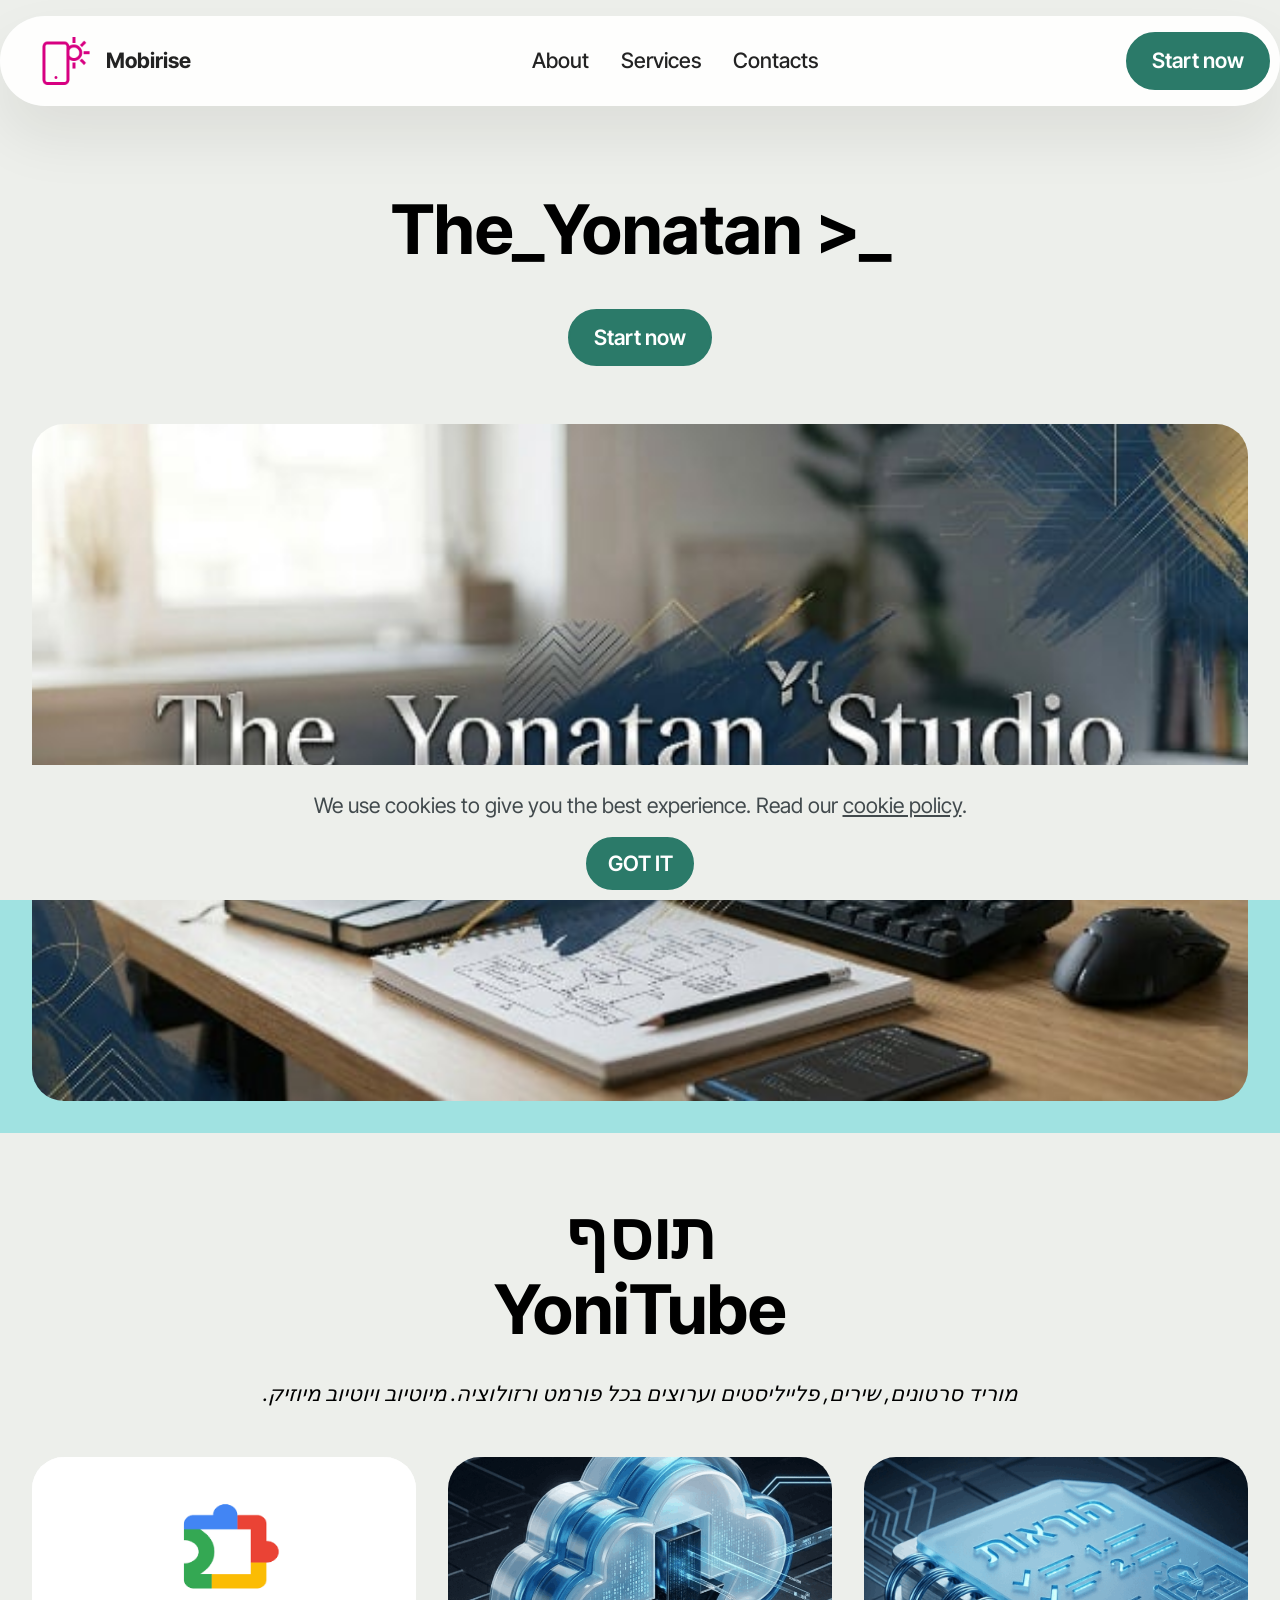
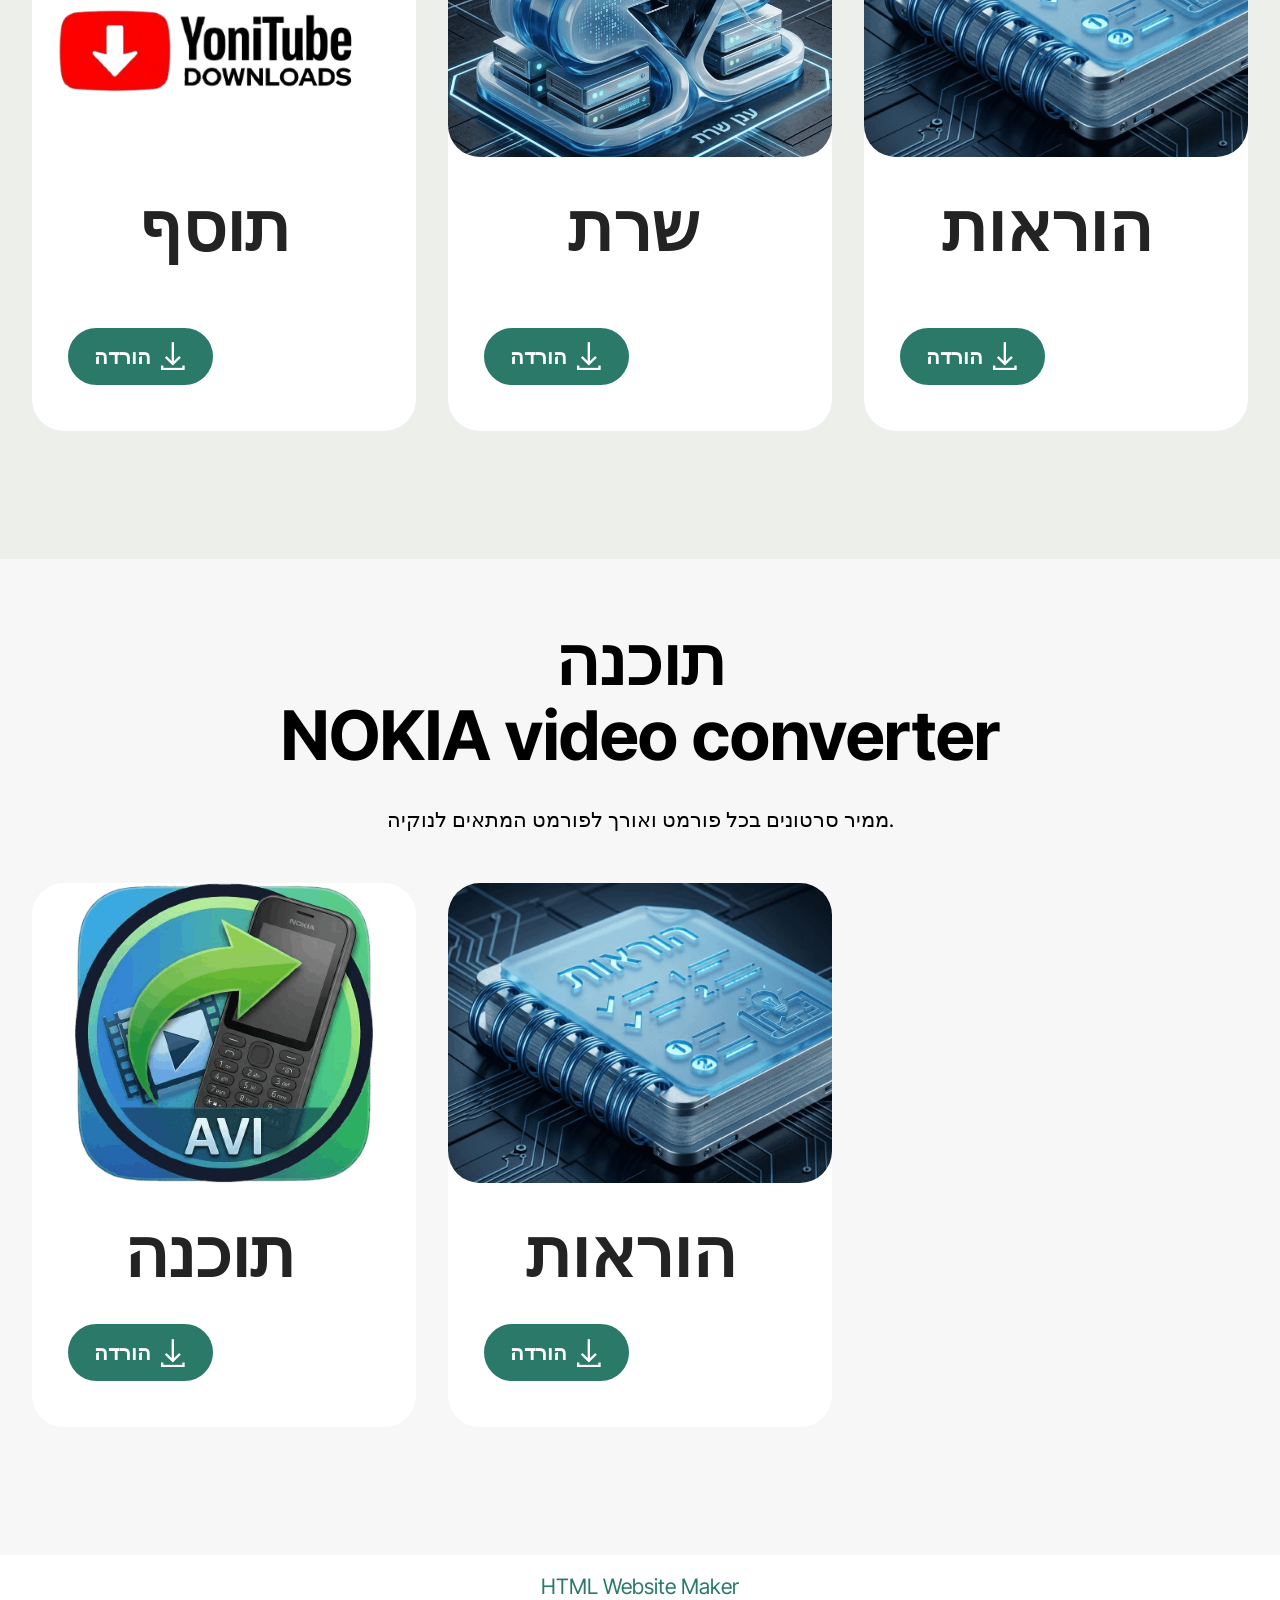
<file: index.html>
<!DOCTYPE html>
<html  >
<head>
  <!-- Site made with Mobirise Website Builder v6.1.12, https://mobirise.com -->
  <meta charset="UTF-8">
  <meta http-equiv="X-UA-Compatible" content="IE=edge">
  <meta name="generator" content="Mobirise v6.1.12, mobirise.com">
  <meta name="twitter:card" content="summary_large_image"/>
  <meta name="twitter:image:src" content="assets/images/index-meta.jpg">
  <meta property="og:image" content="assets/images/index-meta.jpg">
  <meta name="twitter:title" content="The_Yonatan">
  <meta name="viewport" content="width=device-width, initial-scale=1, minimum-scale=1">
  <link rel="shortcut icon" href="assets/images/gemini-generated-image-pfxqtopfxqtopfxq-removebg-preview-128x102.png" type="image/x-icon">
  <meta name="description" content="הורדת פרויקטים שנוצרו על ידי "The_Yonatan
"">
  
  
  <title>The_Yonatan</title>
  <link rel="stylesheet" href="assets/web/assets/mobirise-icons2/mobirise2.css">
  <link rel="stylesheet" href="assets/bootstrap/css/bootstrap.min.css">
  <link rel="stylesheet" href="assets/dropdown/css/style.css">
  <link rel="stylesheet" href="assets/theme/css/style.css">
  <link rel="preload" href="https://fonts.googleapis.com/css?family=Inter+Tight:100,200,300,400,500,600,700,800,900,100i,200i,300i,400i,500i,600i,700i,800i,900i&display=swap" as="style" onload="this.onload=null;this.rel='stylesheet'">
  <noscript><link rel="stylesheet" href="https://fonts.googleapis.com/css?family=Inter+Tight:100,200,300,400,500,600,700,800,900,100i,200i,300i,400i,500i,600i,700i,800i,900i&display=swap"></noscript>
  <link rel="preload" as="style" href="assets/mobirise/css/mbr-additional.css?v=6h1V9g"><link rel="stylesheet" href="assets/mobirise/css/mbr-additional.css?v=6h1V9g" type="text/css">

  
  
  
</head>
<body>
  
  <section data-bs-version="5.1" class="menu menu2 cid-tJS6tZXiPa" once="menu" id="menu02-0">
	

	<nav class="navbar navbar-dropdown navbar-fixed-top navbar-expand-lg">
		<div class="container">
			<div class="navbar-brand">
				<span class="navbar-logo">
					<a href="https://mobirise.com">
						<img src="assets/images/logo.png" alt="Mobirise Website Builder" style="height: 3rem;">
					</a>
				</span>
				<span class="navbar-caption-wrap"><a class="navbar-caption text-black text-primary display-4" href="index.html#header05-1">Mobirise</a></span>
			</div>
			<button class="navbar-toggler" type="button" data-toggle="collapse" data-bs-toggle="collapse" data-target="#navbarSupportedContent" data-bs-target="#navbarSupportedContent" aria-controls="navbarNavAltMarkup" aria-expanded="false" aria-label="Toggle navigation">
				<div class="hamburger">
					<span></span>
					<span></span>
					<span></span>
					<span></span>
				</div>
			</button>
			<div class="collapse navbar-collapse" id="navbarSupportedContent">
				<ul class="navbar-nav nav-dropdown" data-app-modern-menu="true"><li class="nav-item">
						<a class="nav-link link text-black text-primary display-4" href="index.html#header01-7">About</a>
					</li>
					<li class="nav-item">
						<a class="nav-link link text-black text-primary display-4" href="index.html#features04-w" aria-expanded="false">Services</a>
					</li>
					<li class="nav-item">
						<a class="nav-link link text-black text-primary display-4" href="index.html#contacts02-9">Contacts</a>
					</li></ul>
				
				<div class="navbar-buttons mbr-section-btn"><a class="btn btn-primary display-4" href="index.html#form02-6"> Start now</a></div>
			</div>
		</div>
	</nav>
</section>

<section data-bs-version="5.1" class="header5 cid-tJS6uM4N87" id="header05-1">
	

	
	
	<div class="topbg"></div>
	<div class="align-center container">
		<div class="row justify-content-center">
			<div class="col-md-12 col-lg-9">
				<h1 class="mbr-section-title mbr-fonts-style mb-4 display-1"><strong>The_Yonatan &gt;_</strong></h1>
				<p class="mbr-text mbr-fonts-style mb-4 display-7"></p>
				<div class="mbr-section-btn mt-3"><a class="btn btn-primary display-7" href="index.html#form02-6">Start now</a></div>
			</div>
		</div>
		<div class="row mt-5 justify-content-center">
			<div class="col-12 col-lg-12">
				<img src="assets/images/image-600x334.jpg" alt="Mobirise Website Builder" title="">
			</div>
		</div>
	</div>
</section>

<section data-bs-version="5.1" class="features4 cid-tMlEXTHLbS" id="features04-w">
	
	
	<div class="container">
		<div class="row justify-content-center">
			<div class="col-12 content-head">
				<div class="mbr-section-head mb-5">
					<h1 class="mbr-section-title mbr-fonts-style align-center mb-0 display-1"><strong>תוסף<br>YoniTube</strong></h1>
					<h5 class="mbr-section-subtitle mbr-fonts-style align-center mb-0 mt-4 display-7"><em>.מוריד סרטונים, שירים, פלייליסטים וערוצים בכל פורמט ורזולוציה. מיוטיוב ויוטיוב מיוזיק</em></h5>
					
				</div>
			</div>
		</div>
		<div class="row">
			<div class="item features-image col-12 col-md-6 col-lg-4">
				<div class="item-wrapper">
					<div class="item-img">
						<img src="assets/images/d7aad79ed795d7a0d7aa20d790d7aad7a820d7aad795d7a1d7a320d794d795d7a8d793d794-676x369.png" alt="Mobirise Website Builder">
					</div>
					<div class="item-content">
						<h4 class="item-title mbr-fonts-style display-1">
							<strong>&nbsp; &nbsp; &nbsp;תוסף</strong></h4>
						
						<p class="mbr-text mbr-fonts-style display-7">&nbsp;</p>
						<div class="mbr-section-btn item-footer"><a href="https://drive.google.com/uc?export=download&id=10fePEKuB2Cskle5DxEOlu7OVf3EE32L4" class="btn item-btn btn-primary display-7" target="_blank"><span class="mobi-mbri mobi-mbri-download mbr-iconfont mbr-iconfont-btn"></span>הורדה</a></div>
					</div>

				</div>
			</div>
			<div class="item features-image col-12 col-md-6 col-lg-4">
				<div class="item-wrapper">
					<div class="item-img">
						<img src="assets/images/d7aad79ed795d7a0d7aa20d7a9d7a8d7aa20d79cd790d7aad7a8-702x766.png" alt="Mobirise Website Builder">
					</div>
					<div class="item-content">
						<h4 class="item-title mbr-fonts-style display-1">
							<strong>&nbsp; &nbsp; &nbsp; שרת</strong></h4>
						
						<p class="mbr-text mbr-fonts-style display-7">&nbsp;</p>
						<div class="mbr-section-btn item-footer"><a href="https://drive.google.com/uc?export=download&id=1rZkKxtk0o91xVpjX8qZr-9AZOKh18Oxk" class="btn item-btn btn-primary display-4" target="_blank"><span class="mobi-mbri mobi-mbri-download mbr-iconfont mbr-iconfont-btn"></span>הורדה</a></div>
					</div>
				</div>
			</div>
			<div class="item features-image col-12 col-md-6 col-lg-4">
				<div class="item-wrapper">
					<div class="item-img">
						<img src="assets/images/gemini-generated-image-h7axq3h7axq3h7ax-702x383.png" alt="Mobirise Website Builder">
					</div>
					<div class="item-content">
						<h4 class="item-title mbr-fonts-style display-1">
							<strong>&nbsp; &nbsp;הוראות</strong></h4>
						
						<p class="mbr-text mbr-fonts-style display-7">&nbsp;</p>
						<div class="mbr-section-btn item-footer"><a href="https://docs.google.com/document/d/1hhceAPLht8jfcrsnpYbD-ad-ha1dcAnprNU7tDh7A7I/edit?usp=sharing" class="btn item-btn btn-primary display-7" target="_blank"><span class="mobi-mbri mobi-mbri-download mbr-iconfont mbr-iconfont-btn"></span>הורדה</a></div>
					</div>
				</div>
			</div>
		</div>
	</div>
</section>

<section data-bs-version="5.1" class="features4 cid-vePl0EwA20" id="features04-1i">
	
	
	<div class="container">
		<div class="row justify-content-center">
			<div class="col-12 content-head">
				<div class="mbr-section-head mb-5">
					<h4 class="mbr-section-title mbr-fonts-style align-center mb-0 display-1"><strong>תוכנה<br>NOKIA video converter</strong></h4>
					<h5 class="mbr-section-subtitle mbr-fonts-style align-center mb-0 mt-4 display-7">ממיר סרטונים בכל פורמט ואורך לפורמט המתאים לנוקיה.</h5>
					
				</div>
			</div>
		</div>
		<div class="row">
			<div class="item features-image col-12 col-md-6 col-lg-4">
				<div class="item-wrapper">
					<div class="item-img">
						<img src="assets/images/gemini-generated-image-yymgkxyymgkxyymg-removebg-preview-677x369.png" alt="Mobirise Website Builder">
					</div>
					<div class="item-content">
						<h5 class="item-title mbr-fonts-style display-1">
							<strong>&nbsp; &nbsp; תוכנה</strong></h5>
						
						<p class="mbr-text mbr-fonts-style display-7"></p>
						<div class="mbr-section-btn item-footer"><a href="" class="btn item-btn btn-primary display-7"><span class="mobi-mbri mobi-mbri-download mbr-iconfont mbr-iconfont-btn"></span>הורדה</a></div>
					</div>

				</div>
			</div>
			<div class="item features-image col-12 col-md-6 col-lg-4">
				<div class="item-wrapper">
					<div class="item-img">
						<img src="assets/images/gemini-generated-image-h7axq3h7axq3h7ax-702x383.png" alt="Mobirise Website Builder">
					</div>
					<div class="item-content">
						<h5 class="item-title mbr-fonts-style display-1"><strong>&nbsp; &nbsp;הוראות</strong></h5>
						
						<p class="mbr-text mbr-fonts-style display-7"></p>
						<div class="mbr-section-btn item-footer"><a href="https://drive.google.com/uc?export=download&id=1sZcsPePmx7SxNUegqVu-EEMtPMo_uIXz" class="btn item-btn btn-primary display-7" target="_blank"><span class="mobi-mbri mobi-mbri-download mbr-iconfont mbr-iconfont-btn"></span>הורדה</a></div>
					</div>
				</div>
			</div>
			
		</div>
	</div>
</section><section class="display-7" style="padding: 0;align-items: center;justify-content: center;flex-wrap: wrap;    align-content: center;display: flex;position: relative;height: 4rem;"><a href="https://mobiri.se/" style="flex: 1 1;height: 4rem;position: absolute;width: 100%;z-index: 1;"><img alt="" style="height: 4rem;" src="[data-uri]"></a><p style="margin: 0;text-align: center;" class="display-7">&#8204;</p><a style="z-index:1" href="https://mobirise.com/html-builder.html">HTML Website Maker</a></section><script src="assets/bootstrap/js/bootstrap.bundle.min.js"></script>  <script src="assets/web/assets/cookies-alert-plugin/cookies-alert-core.js"></script>  <script src="assets/web/assets/cookies-alert-plugin/cookies-alert-script.js"></script>  <script src="assets/smoothscroll/smooth-scroll.js"></script>  <script src="assets/ytplayer/index.js"></script>  <script src="assets/dropdown/js/navbar-dropdown.js"></script>  <script src="assets/theme/js/script.js"></script>  
  
  
<input name="cookieData" type="hidden" data-cookie-cookiesAlertType='false' data-cookie-customDialogSelector='null' data-cookie-colorText='#424a4d' data-cookie-colorBg='rgb(237, 239, 235)' data-cookie-opacityOverlay='0' data-cookie-bgOpacity='100' data-cookie-textButton='GOT IT' data-cookie-rejectText='REJECT' data-cookie-colorButton='#2b7a69' data-cookie-rejectColor='#ffffff' data-cookie-colorLink='#424a4d' data-cookie-underlineLink='true' data-cookie-text="We use cookies to give you the best experience. Read our <a href='privacy.html'>cookie policy</a>.">
  </body>
</html>
</file>
<file: assets/web/assets/mobirise-icons2/mobirise2.css>
@font-face {
  font-family: 'Moririse2';
  font-display: swap;
  src:  url('mobirise2.eot?f2bix4');
  src:  url('mobirise2.eot?f2bix4#iefix') format('embedded-opentype'),
    url('mobirise2.woff2?f2bix4') format('woff2'),
    url('mobirise2.woff?f2bix4') format('woff'),
    url('mobirise2.ttf?f2bix4') format('truetype'),
    url('mobirise2.svg?f2bix4#mobirise2') format('svg');
  font-weight: normal;
  font-style: normal;
}

[class^="mobi-"], [class*=" mobi-"] {
  /* use !important to prevent issues with browser extensions that change fonts */
  font-family: 'Moririse2' !important;
  speak: none;
  font-style: normal;
  font-weight: normal;
  font-variant: normal;
  text-transform: none;
  line-height: 1;

  /* Better Font Rendering =========== */
  -webkit-font-smoothing: antialiased;
  -moz-osx-font-smoothing: grayscale;
}

.mobi-mbri-add-submenu:before {
  content: "\e900";
}
.mobi-mbri-alert:before {
  content: "\e901";
}
.mobi-mbri-align-center:before {
  content: "\e902";
}
.mobi-mbri-align-justify:before {
  content: "\e903";
}
.mobi-mbri-align-left:before {
  content: "\e904";
}
.mobi-mbri-align-right:before {
  content: "\e905";
}
.mobi-mbri-android:before {
  content: "\e906";
}
.mobi-mbri-apple:before {
  content: "\e907";
}
.mobi-mbri-arrow-down:before {
  content: "\e908";
}
.mobi-mbri-arrow-next:before {
  content: "\e909";
}
.mobi-mbri-arrow-prev:before {
  content: "\e90a";
}
.mobi-mbri-arrow-up:before {
  content: "\e90b";
}
.mobi-mbri-bold:before {
  content: "\e90c";
}
.mobi-mbri-bookmark:before {
  content: "\e90d";
}
.mobi-mbri-bootstrap:before {
  content: "\e90e";
}
.mobi-mbri-briefcase:before {
  content: "\e90f";
}
.mobi-mbri-browse:before {
  content: "\e910";
}
.mobi-mbri-bulleted-list:before {
  content: "\e911";
}
.mobi-mbri-calendar:before {
  content: "\e912";
}
.mobi-mbri-camera:before {
  content: "\e913";
}
.mobi-mbri-cart-add:before {
  content: "\e914";
}
.mobi-mbri-cart-full:before {
  content: "\e915";
}
.mobi-mbri-cash:before {
  content: "\e916";
}
.mobi-mbri-change-style:before {
  content: "\e917";
}
.mobi-mbri-chat:before {
  content: "\e918";
}
.mobi-mbri-clock:before {
  content: "\e919";
}
.mobi-mbri-close:before {
  content: "\e91a";
}
.mobi-mbri-cloud:before {
  content: "\e91b";
}
.mobi-mbri-code:before {
  content: "\e91c";
}
.mobi-mbri-contact-form:before {
  content: "\e91d";
}
.mobi-mbri-credit-card:before {
  content: "\e91e";
}
.mobi-mbri-cursor-click:before {
  content: "\e91f";
}
.mobi-mbri-cust-feedback:before {
  content: "\e920";
}
.mobi-mbri-database:before {
  content: "\e921";
}
.mobi-mbri-delivery:before {
  content: "\e922";
}
.mobi-mbri-desktop:before {
  content: "\e923";
}
.mobi-mbri-devices:before {
  content: "\e924";
}
.mobi-mbri-down:before {
  content: "\e925";
}
.mobi-mbri-download-2:before {
  content: "\e926";
}
.mobi-mbri-download:before {
  content: "\e927";
}
.mobi-mbri-drag-n-drop-2:before {
  content: "\e928";
}
.mobi-mbri-drag-n-drop:before {
  content: "\e929";
}
.mobi-mbri-edit-2:before {
  content: "\e92a";
}
.mobi-mbri-edit:before {
  content: "\e92b";
}
.mobi-mbri-error:before {
  content: "\e92c";
}
.mobi-mbri-extension:before {
  content: "\e92d";
}
.mobi-mbri-features:before {
  content: "\e92e";
}
.mobi-mbri-file:before {
  content: "\e92f";
}
.mobi-mbri-flag:before {
  content: "\e930";
}
.mobi-mbri-folder:before {
  content: "\e931";
}
.mobi-mbri-gift:before {
  content: "\e932";
}
.mobi-mbri-github:before {
  content: "\e933";
}
.mobi-mbri-globe-2:before {
  content: "\e934";
}
.mobi-mbri-globe:before {
  content: "\e935";
}
.mobi-mbri-growing-chart:before {
  content: "\e936";
}
.mobi-mbri-hearth:before {
  content: "\e937";
}
.mobi-mbri-help:before {
  content: "\e938";
}
.mobi-mbri-home:before {
  content: "\e939";
}
.mobi-mbri-hot-cup:before {
  content: "\e93a";
}
.mobi-mbri-idea:before {
  content: "\e93b";
}
.mobi-mbri-image-gallery:before {
  content: "\e93c";
}
.mobi-mbri-image-slider:before {
  content: "\e93d";
}
.mobi-mbri-info:before {
  content: "\e93e";
}
.mobi-mbri-italic:before {
  content: "\e93f";
}
.mobi-mbri-key:before {
  content: "\e940";
}
.mobi-mbri-laptop:before {
  content: "\e941";
}
.mobi-mbri-layers:before {
  content: "\e942";
}
.mobi-mbri-left-right:before {
  content: "\e943";
}
.mobi-mbri-left:before {
  content: "\e944";
}
.mobi-mbri-letter:before {
  content: "\e945";
}
.mobi-mbri-like:before {
  content: "\e946";
}
.mobi-mbri-link:before {
  content: "\e947";
}
.mobi-mbri-lock:before {
  content: "\e948";
}
.mobi-mbri-login:before {
  content: "\e949";
}
.mobi-mbri-logout:before {
  content: "\e94a";
}
.mobi-mbri-magic-stick:before {
  content: "\e94b";
}
.mobi-mbri-map-pin:before {
  content: "\e94c";
}
.mobi-mbri-menu:before {
  content: "\e94d";
}
.mobi-mbri-mobile-2:before {
  content: "\e94e";
}
.mobi-mbri-mobile-horizontal:before {
  content: "\e94f";
}
.mobi-mbri-mobile:before {
  content: "\e950";
}
.mobi-mbri-mobirise:before {
  content: "\e951";
}
.mobi-mbri-more-horizontal:before {
  content: "\e952";
}
.mobi-mbri-more-vertical:before {
  content: "\e953";
}
.mobi-mbri-music:before {
  content: "\e954";
}
.mobi-mbri-new-file:before {
  content: "\e955";
}
.mobi-mbri-numbered-list:before {
  content: "\e956";
}
.mobi-mbri-opened-folder:before {
  content: "\e957";
}
.mobi-mbri-pages:before {
  content: "\e958";
}
.mobi-mbri-paper-plane:before {
  content: "\e959";
}
.mobi-mbri-paperclip:before {
  content: "\e95a";
}
.mobi-mbri-phone:before {
  content: "\e95b";
}
.mobi-mbri-photo:before {
  content: "\e95c";
}
.mobi-mbri-photos:before {
  content: "\e95d";
}
.mobi-mbri-pin:before {
  content: "\e95e";
}
.mobi-mbri-play:before {
  content: "\e95f";
}
.mobi-mbri-plus:before {
  content: "\e960";
}
.mobi-mbri-preview:before {
  content: "\e961";
}
.mobi-mbri-print:before {
  content: "\e962";
}
.mobi-mbri-protect:before {
  content: "\e963";
}
.mobi-mbri-question:before {
  content: "\e964";
}
.mobi-mbri-quote-left:before {
  content: "\e965";
}
.mobi-mbri-quote-right:before {
  content: "\e966";
}
.mobi-mbri-redo:before {
  content: "\e967";
}
.mobi-mbri-refresh:before {
  content: "\e968";
}
.mobi-mbri-responsive-2:before {
  content: "\e969";
}
.mobi-mbri-responsive:before {
  content: "\e96a";
}
.mobi-mbri-right:before {
  content: "\e96b";
}
.mobi-mbri-rocket:before {
  content: "\e96c";
}
.mobi-mbri-sad-face:before {
  content: "\e96d";
}
.mobi-mbri-sale:before {
  content: "\e96e";
}
.mobi-mbri-save:before {
  content: "\e96f";
}
.mobi-mbri-search:before {
  content: "\e970";
}
.mobi-mbri-setting-2:before {
  content: "\e971";
}
.mobi-mbri-setting-3:before {
  content: "\e972";
}
.mobi-mbri-setting:before {
  content: "\e973";
}
.mobi-mbri-share:before {
  content: "\e974";
}
.mobi-mbri-shopping-bag:before {
  content: "\e975";
}
.mobi-mbri-shopping-basket:before {
  content: "\e976";
}
.mobi-mbri-shopping-cart:before {
  content: "\e977";
}
.mobi-mbri-sites:before {
  content: "\e978";
}
.mobi-mbri-smile-face:before {
  content: "\e979";
}
.mobi-mbri-speed:before {
  content: "\e97a";
}
.mobi-mbri-star:before {
  content: "\e97b";
}
.mobi-mbri-success:before {
  content: "\e97c";
}
.mobi-mbri-sun:before {
  content: "\e97d";
}
.mobi-mbri-sun2:before {
  content: "\e97e";
}
.mobi-mbri-tablet-vertical:before {
  content: "\e97f";
}
.mobi-mbri-tablet:before {
  content: "\e980";
}
.mobi-mbri-target:before {
  content: "\e981";
}
.mobi-mbri-timer:before {
  content: "\e982";
}
.mobi-mbri-to-ftp:before {
  content: "\e983";
}
.mobi-mbri-to-local-drive:before {
  content: "\e984";
}
.mobi-mbri-touch-swipe:before {
  content: "\e985";
}
.mobi-mbri-touch:before {
  content: "\e986";
}
.mobi-mbri-trash:before {
  content: "\e987";
}
.mobi-mbri-underline:before {
  content: "\e988";
}
.mobi-mbri-undo:before {
  content: "\e989";
}
.mobi-mbri-unlink:before {
  content: "\e98a";
}
.mobi-mbri-unlock:before {
  content: "\e98b";
}
.mobi-mbri-up-down:before {
  content: "\e98c";
}
.mobi-mbri-up:before {
  content: "\e98d";
}
.mobi-mbri-update:before {
  content: "\e98e";
}
.mobi-mbri-upload-2:before {
  content: "\e98f";
}
.mobi-mbri-upload:before {
  content: "\e990";
}
.mobi-mbri-user-2:before {
  content: "\e991";
}
.mobi-mbri-user:before {
  content: "\e992";
}
.mobi-mbri-users:before {
  content: "\e993";
}
.mobi-mbri-video-play:before {
  content: "\e994";
}
.mobi-mbri-video:before {
  content: "\e995";
}
.mobi-mbri-watch:before {
  content: "\e996";
}
.mobi-mbri-website-theme-2:before {
  content: "\e997";
}
.mobi-mbri-website-theme:before {
  content: "\e998";
}
.mobi-mbri-wifi:before {
  content: "\e999";
}
.mobi-mbri-windows:before {
  content: "\e99a";
}
.mobi-mbri-zoom-in:before {
  content: "\e99b";
}
.mobi-mbri-zoom-out:before {
  content: "\e99c";
}
</file>
<file: assets/dropdown/css/style.css>
.navbar-dropdown {
  left: 0;
  padding: 0;
  position: absolute;
  right: 0;
  top: 0;
  transition: all 0.45s ease;
  z-index: 1030;
  background: #282828; }
  .navbar-dropdown .navbar-logo {
    margin-right: 0.8rem;
    transition: margin 0.3s ease-in-out;
    vertical-align: middle; }
    .navbar-dropdown .navbar-logo img {
      height: 3.125rem;
      transition: all 0.3s ease-in-out; }
    .navbar-dropdown .navbar-logo.mbr-iconfont {
      font-size: 3.125rem;
      line-height: 3.125rem; }
  .navbar-dropdown .navbar-caption {
    font-weight: 700;
    white-space: normal;
    vertical-align: -4px;
    line-height: 3.125rem !important; }
    .navbar-dropdown .navbar-caption, .navbar-dropdown .navbar-caption:hover {
      color: inherit;
      text-decoration: none; }
  .navbar-dropdown .mbr-iconfont + .navbar-caption {
    vertical-align: -1px; }
  .navbar-dropdown.navbar-fixed-top {
    position: fixed; }
  .navbar-dropdown .navbar-brand span {
    vertical-align: -4px; }
  .navbar-dropdown.bg-color.transparent {
    background: none; }
  .navbar-dropdown.navbar-short .navbar-brand {
    padding: 0.625rem 0; }
    .navbar-dropdown.navbar-short .navbar-brand span {
      vertical-align: -1px; }
  .navbar-dropdown.navbar-short .navbar-caption {
    line-height: 2.375rem !important;
    vertical-align: -2px; }
  .navbar-dropdown.navbar-short .navbar-logo {
    margin-right: 0.5rem; }
    .navbar-dropdown.navbar-short .navbar-logo img {
      height: 2.375rem; }
    .navbar-dropdown.navbar-short .navbar-logo.mbr-iconfont {
      font-size: 2.375rem;
      line-height: 2.375rem; }
  .navbar-dropdown.navbar-short .mbr-table-cell {
    height: 3.625rem; }
  .navbar-dropdown .navbar-close {
    left: 0.6875rem;
    position: fixed;
    top: 0.75rem;
    z-index: 1000; }
  .navbar-dropdown .hamburger-icon {
    content: "";
    display: inline-block;
    vertical-align: middle;
    width: 16px;
    -webkit-box-shadow: 0 -6px 0 1px #282828,0 0 0 1px #282828,0 6px 0 1px #282828;
    -moz-box-shadow: 0 -6px 0 1px #282828,0 0 0 1px #282828,0 6px 0 1px #282828;
    box-shadow: 0 -6px 0 1px #282828,0 0 0 1px #282828,0 6px 0 1px #282828; }

.dropdown-menu .dropdown-toggle[data-toggle="dropdown-submenu"]::after {
  border-bottom: 0.35em solid transparent;
  border-left: 0.35em solid;
  border-right: 0;
  border-top: 0.35em solid transparent;
  margin-left: 0.3rem; }

.dropdown-menu .dropdown-item:focus {
  outline: 0; }

.nav-dropdown {
  font-size: 0.75rem;
  font-weight: 500;
  height: auto !important; }
  .nav-dropdown .nav-btn {
    padding-left: 1rem; }
  .nav-dropdown .link {
    margin: .667em 1.667em;
    font-weight: 500;
    padding: 0;
    transition: color .2s ease-in-out; }
    .nav-dropdown .link.dropdown-toggle {
      margin-right: 2.583em; }
      .nav-dropdown .link.dropdown-toggle::after {
        margin-left: .25rem;
        border-top: 0.35em solid;
        border-right: 0.35em solid transparent;
        border-left: 0.35em solid transparent;
        border-bottom: 0; }
      .nav-dropdown .link.dropdown-toggle[aria-expanded="true"] {
        margin: 0;
        padding: 0.667em 3.263em  0.667em 1.667em; }
  .nav-dropdown .link::after,
  .nav-dropdown .dropdown-item::after {
    color: inherit; }
  .nav-dropdown .btn {
    font-size: 0.75rem;
    font-weight: 700;
    letter-spacing: 0;
    margin-bottom: 0;
    padding-left: 1.25rem;
    padding-right: 1.25rem; }
  .nav-dropdown .dropdown-menu {
    border-radius: 0;
    border: 0;
    left: 0;
    margin: 0;
    padding-bottom: 1.25rem;
    padding-top: 1.25rem;
    position: relative; }
  .nav-dropdown .dropdown-submenu {
    margin-left: 0.125rem;
    top: 0; }
  .nav-dropdown .dropdown-item {
    font-weight: 500;
    line-height: 2;
    padding: 0.3846em 4.615em 0.3846em 1.5385em;
    position: relative;
    transition: color .2s ease-in-out, background-color .2s ease-in-out; }
    .nav-dropdown .dropdown-item::after {
      margin-top: -0.3077em;
      position: absolute;
      right: 1.1538em;
      top: 50%; }
    .nav-dropdown .dropdown-item:focus, .nav-dropdown .dropdown-item:hover {
      background: none; }

@media (max-width: 767px) {
  .nav-dropdown.navbar-toggleable-sm {
    bottom: 0;
    display: none;
    left: 0;
    overflow-x: hidden;
    position: fixed;
    top: 0;
    transform: translateX(-100%);
    -ms-transform: translateX(-100%);
    -webkit-transform: translateX(-100%);
    width: 18.75rem;
    z-index: 999; } }
.nav-dropdown.navbar-toggleable-xl {
  bottom: 0;
  display: none;
  left: 0;
  overflow-x: hidden;
  position: fixed;
  top: 0;
  transform: translateX(-100%);
  -ms-transform: translateX(-100%);
  -webkit-transform: translateX(-100%);
  width: 18.75rem;
  z-index: 999; }

.nav-dropdown-sm {
  display: block !important;
  overflow-x: hidden;
  overflow: auto;
  padding-top: 3.875rem; }
  .nav-dropdown-sm::after {
    content: "";
    display: block;
    height: 3rem;
    width: 100%; }
  .nav-dropdown-sm.collapse.in ~ .navbar-close {
    display: block !important; }
  .nav-dropdown-sm.collapsing, .nav-dropdown-sm.collapse.in {
    transform: translateX(0);
    -ms-transform: translateX(0);
    -webkit-transform: translateX(0);
    transition: all 0.25s ease-out;
    -webkit-transition: all 0.25s ease-out;
    background: #282828; }
  .nav-dropdown-sm.collapsing[aria-expanded="false"] {
    transform: translateX(-100%);
    -ms-transform: translateX(-100%);
    -webkit-transform: translateX(-100%); }
  .nav-dropdown-sm .nav-item {
    display: block;
    margin-left: 0 !important;
    padding-left: 0; }
  .nav-dropdown-sm .link,
  .nav-dropdown-sm .dropdown-item {
    border-top: 1px dotted rgba(255, 255, 255, 0.1);
    font-size: 0.8125rem;
    line-height: 1.6;
    margin: 0 !important;
    padding: 0.875rem 2.4rem 0.875rem 1.5625rem !important;
    position: relative;
    white-space: normal; }
    .nav-dropdown-sm .link:focus, .nav-dropdown-sm .link:hover,
    .nav-dropdown-sm .dropdown-item:focus,
    .nav-dropdown-sm .dropdown-item:hover {
      background: rgba(0, 0, 0, 0.2) !important;
      color: #c0a375; }
  .nav-dropdown-sm .nav-btn {
    position: relative;
    padding: 1.5625rem 1.5625rem 0 1.5625rem; }
    .nav-dropdown-sm .nav-btn::before {
      border-top: 1px dotted rgba(255, 255, 255, 0.1);
      content: "";
      left: 0;
      position: absolute;
      top: 0;
      width: 100%; }
    .nav-dropdown-sm .nav-btn + .nav-btn {
      padding-top: 0.625rem; }
      .nav-dropdown-sm .nav-btn + .nav-btn::before {
        display: none; }
  .nav-dropdown-sm .btn {
    padding: 0.625rem 0; }
  .nav-dropdown-sm .dropdown-toggle[data-toggle="dropdown-submenu"]::after {
    margin-left: .25rem;
    border-top: 0.35em solid;
    border-right: 0.35em solid transparent;
    border-left: 0.35em solid transparent;
    border-bottom: 0; }
  .nav-dropdown-sm .dropdown-toggle[data-toggle="dropdown-submenu"][aria-expanded="true"]::after {
    border-top: 0;
    border-right: 0.35em solid transparent;
    border-left: 0.35em solid transparent;
    border-bottom: 0.35em solid; }
  .nav-dropdown-sm .dropdown-menu {
    margin: 0;
    padding: 0;
    position: relative;
    top: 0;
    left: 0;
    width: 100%;
    border: 0;
    float: none;
    border-radius: 0;
    background: none; }
  .nav-dropdown-sm .dropdown-submenu {
    left: 100%;
    margin-left: 0.125rem;
    margin-top: -1.25rem;
    top: 0; }

.navbar-toggleable-sm .nav-dropdown .dropdown-menu {
  position: absolute; }

.navbar-toggleable-sm .nav-dropdown .dropdown-submenu {
  left: 100%;
  margin-left: 0.125rem;
  margin-top: -1.25rem;
  top: 0; }

.navbar-toggleable-sm.opened .nav-dropdown .dropdown-menu {
  position: relative; }

.navbar-toggleable-sm.opened .nav-dropdown .dropdown-submenu {
  left: 0;
  margin-left: 00rem;
  margin-top: 0rem;
  top: 0; }

.is-builder .nav-dropdown.collapsing {
  transition: none !important; }
</file>
<file: assets/theme/css/style.css>
@charset "UTF-8";
section {
  background-color: #ffffff;
}

body {
  font-style: normal;
  line-height: 1.5;
  font-weight: 400;
  color: #232323;
  position: relative;
}

button {
  background-color: transparent;
  border-color: transparent;
}

.embla__button,
.carousel-control {
  background-color: #edefea !important;
  opacity: 0.8 !important;
  color: #464845 !important;
  border-color: #edefea !important;
}

.carousel .close,
.modalWindow .close {
  background-color: #edefea !important;
  color: #464845 !important;
  border-color: #edefea !important;
  opacity: 0.8 !important;
}

.carousel .close:hover,
.modalWindow .close:hover {
  opacity: 1 !important;
}

.carousel-indicators li {
  background-color: #edefea !important;
  border: 2px solid #464845 !important;
}

.carousel-indicators li:hover,
.carousel-indicators li:active {
  opacity: 0.8 !important;
}

.embla__button:hover,
.carousel-control:hover {
  background-color: #edefea !important;
  opacity: 1 !important;
}

.modalWindow-video-container {
  height: 80%;
}

section,
.container,
.container-fluid {
  position: relative;
  word-wrap: break-word;
}

a.mbr-iconfont:hover {
  text-decoration: none;
}

.article .lead p,
.article .lead ul,
.article .lead ol,
.article .lead pre,
.article .lead blockquote {
  margin-bottom: 0;
}

a {
  font-style: normal;
  font-weight: 400;
  cursor: pointer;
}
a, a:hover {
  text-decoration: none;
}

.mbr-section-title {
  font-style: normal;
  line-height: 1.3;
}

.mbr-section-subtitle {
  line-height: 1.3;
}

.mbr-text {
  font-style: normal;
  line-height: 1.7;
}

h1,
h2,
h3,
h4,
h5,
h6,
.display-1,
.display-2,
.display-4,
.display-5,
.display-7,
span,
p,
a {
  line-height: 1;
  word-break: break-word;
  word-wrap: break-word;
  font-weight: 400;
}

b,
strong {
  font-weight: bold;
}

input:-webkit-autofill, input:-webkit-autofill:hover, input:-webkit-autofill:focus, input:-webkit-autofill:active {
  transition-delay: 9999s;
  -webkit-transition-property: background-color, color;
  transition-property: background-color, color;
}

textarea[type=hidden] {
  display: none;
}

section {
  background-position: 50% 50%;
  background-repeat: no-repeat;
  background-size: cover;
}
section .mbr-background-video,
section .mbr-background-video-preview {
  position: absolute;
  bottom: 0;
  left: 0;
  right: 0;
  top: 0;
}

.hidden {
  visibility: hidden;
}

.mbr-z-index20 {
  z-index: 20;
}

/*! Base colors */
.mbr-white {
  color: #ffffff;
}

.mbr-black {
  color: #111111;
}

.mbr-bg-white {
  background-color: #ffffff;
}

.mbr-bg-black {
  background-color: #000000;
}

/*! Text-aligns */
.align-left {
  text-align: left;
}

.align-center {
  text-align: center;
}

.align-right {
  text-align: right;
}

/*! Font-weight  */
.mbr-light {
  font-weight: 300;
}

.mbr-regular {
  font-weight: 400;
}

.mbr-semibold {
  font-weight: 500;
}

.mbr-bold {
  font-weight: 700;
}

/*! Media  */
.media-content {
  flex-basis: 100%;
}

.media-container-row {
  display: flex;
  flex-direction: row;
  flex-wrap: wrap;
  justify-content: center;
  align-content: center;
  align-items: start;
}
.media-container-row .media-size-item {
  width: 400px;
}

.media-container-column {
  display: flex;
  flex-direction: column;
  flex-wrap: wrap;
  justify-content: center;
  align-content: center;
  align-items: stretch;
}
.media-container-column > * {
  width: 100%;
}

@media (min-width: 992px) {
  .media-container-row {
    flex-wrap: nowrap;
  }
}
figure {
  margin-bottom: 0;
  overflow: hidden;
}

figure[mbr-media-size] {
  transition: width 0.1s;
}

img,
iframe {
  display: block;
  width: 100%;
}

.card {
  background-color: transparent;
  border: none;
}

.card-box {
  width: 100%;
}

.card-img {
  text-align: center;
  flex-shrink: 0;
  -webkit-flex-shrink: 0;
}

.media {
  max-width: 100%;
  margin: 0 auto;
}

.mbr-figure {
  align-self: center;
}

.media-container > div {
  max-width: 100%;
}

.mbr-figure img,
.card-img img {
  width: 100%;
}

@media (max-width: 991px) {
  .media-size-item {
    width: auto !important;
  }
  .media {
    width: auto;
  }
  .mbr-figure {
    width: 100% !important;
  }
}
/*! Buttons */
.mbr-section-btn {
  margin-left: -0.6rem;
  margin-right: -0.6rem;
  font-size: 0;
}

.btn {
  font-weight: 600;
  border-width: 1px;
  font-style: normal;
  margin: 0.6rem 0.6rem;
  white-space: normal;
  transition: all 0.2s ease-in-out;
  display: inline-flex;
  align-items: center;
  justify-content: center;
  word-break: break-word;
}

.btn-sm {
  font-weight: 600;
  letter-spacing: 0px;
  transition: all 0.3s ease-in-out;
}

.btn-md {
  font-weight: 600;
  letter-spacing: 0px;
  transition: all 0.3s ease-in-out;
}

.btn-lg {
  font-weight: 600;
  letter-spacing: 0px;
  transition: all 0.3s ease-in-out;
}

.btn-form {
  margin: 0;
}
.btn-form:hover {
  cursor: pointer;
}

nav .mbr-section-btn {
  margin-left: 0rem;
  margin-right: 0rem;
}

/*! Btn icon margin */
.btn .mbr-iconfont,
.btn.btn-sm .mbr-iconfont {
  order: 1;
  cursor: pointer;
  margin-left: 0.5rem;
  vertical-align: sub;
}

.btn.btn-md .mbr-iconfont,
.btn.btn-md .mbr-iconfont {
  margin-left: 0.8rem;
}

.mbr-regular {
  font-weight: 400;
}

.mbr-semibold {
  font-weight: 500;
}

.mbr-bold {
  font-weight: 700;
}

[type=submit] {
  -webkit-appearance: none;
}

/*! Full-screen */
.mbr-fullscreen .mbr-overlay {
  min-height: 100vh;
}

.mbr-fullscreen {
  display: flex;
  display: -moz-flex;
  display: -ms-flex;
  display: -o-flex;
  align-items: center;
  min-height: 100vh;
  padding-top: 3rem;
  padding-bottom: 3rem;
}

/*! Map */
.map {
  height: 25rem;
  position: relative;
}
.map iframe {
  width: 100%;
  height: 100%;
}

/*! Scroll to top arrow */
.mbr-arrow-up {
  bottom: 25px;
  right: 90px;
  position: fixed;
  text-align: right;
  z-index: 5000;
  color: #ffffff;
  font-size: 22px;
}

.mbr-arrow-up a {
  background: rgba(0, 0, 0, 0.2);
  border-radius: 50%;
  color: #fff;
  display: inline-block;
  height: 60px;
  width: 60px;
  border: 2px solid #fff;
  outline-style: none !important;
  position: relative;
  text-decoration: none;
  transition: all 0.3s ease-in-out;
  cursor: pointer;
  text-align: center;
}
.mbr-arrow-up a:hover {
  background-color: rgba(0, 0, 0, 0.4);
}
.mbr-arrow-up a i {
  line-height: 60px;
}

.mbr-arrow-up-icon {
  display: block;
  color: #fff;
}

.mbr-arrow-up-icon::before {
  content: "›";
  display: inline-block;
  font-family: serif;
  font-size: 22px;
  line-height: 1;
  font-style: normal;
  position: relative;
  top: 6px;
  left: -4px;
  transform: rotate(-90deg);
}

/*! Arrow Down */
.mbr-arrow {
  position: absolute;
  bottom: 45px;
  left: 50%;
  width: 60px;
  height: 60px;
  cursor: pointer;
  background-color: rgba(80, 80, 80, 0.5);
  border-radius: 50%;
  transform: translateX(-50%);
}
@media (max-width: 767px) {
  .mbr-arrow {
    display: none;
  }
}
.mbr-arrow > a {
  display: inline-block;
  text-decoration: none;
  outline-style: none;
  animation: arrowdown 1.7s ease-in-out infinite;
  color: #ffffff;
}
.mbr-arrow > a > i {
  position: absolute;
  top: -2px;
  left: 15px;
  font-size: 2rem;
}

#scrollToTop a i::before {
  content: "";
  position: absolute;
  display: block;
  border-bottom: 2.5px solid #fff;
  border-left: 2.5px solid #fff;
  width: 27.8%;
  height: 27.8%;
  left: 50%;
  top: 51%;
  transform: translateY(-30%) translateX(-50%) rotate(135deg);
}

@keyframes arrowdown {
  0% {
    transform: translateY(0px);
  }
  50% {
    transform: translateY(-5px);
  }
  100% {
    transform: translateY(0px);
  }
}
@media (max-width: 500px) {
  .mbr-arrow-up {
    left: 0;
    right: 0;
    text-align: center;
  }
}
/*Gradients animation*/
@keyframes gradient-animation {
  from {
    background-position: 0% 100%;
    animation-timing-function: ease-in-out;
  }
  to {
    background-position: 100% 0%;
    animation-timing-function: ease-in-out;
  }
}
.bg-gradient {
  background-size: 200% 200%;
  animation: gradient-animation 5s infinite alternate;
  -webkit-animation: gradient-animation 5s infinite alternate;
}

.menu .navbar-brand {
  display: -webkit-flex;
}
.menu .navbar-brand span {
  display: flex;
  display: -webkit-flex;
}
.menu .navbar-brand .navbar-caption-wrap {
  display: -webkit-flex;
}
.menu .navbar-brand .navbar-logo img {
  display: -webkit-flex;
  width: auto;
}
@media (min-width: 768px) and (max-width: 991px) {
  .menu .navbar-toggleable-sm .navbar-nav {
    display: -ms-flexbox;
  }
}
@media (max-width: 991px) {
  .menu .navbar-collapse {
    max-height: 93.5vh;
  }
  .menu .navbar-collapse.show {
    overflow: auto;
  }
}
@media (min-width: 992px) {
  .menu .navbar-nav.nav-dropdown {
    display: -webkit-flex;
  }
  .menu .navbar-toggleable-sm .navbar-collapse {
    display: -webkit-flex !important;
  }
  .menu .collapsed .navbar-collapse {
    max-height: 93.5vh;
  }
  .menu .collapsed .navbar-collapse.show {
    overflow: auto;
  }
}
@media (max-width: 767px) {
  .menu .navbar-collapse {
    max-height: 80vh;
  }
}

.nav-link .mbr-iconfont {
  margin-right: 0.5rem;
}

.navbar {
  display: -webkit-flex;
  -webkit-flex-wrap: wrap;
  -webkit-align-items: center;
  -webkit-justify-content: space-between;
}

.navbar-collapse {
  -webkit-flex-basis: 100%;
  -webkit-flex-grow: 1;
  -webkit-align-items: center;
}

.nav-dropdown .link {
  padding: 0.667em 1.667em !important;
  margin: 0 !important;
}

.nav {
  display: -webkit-flex;
  -webkit-flex-wrap: wrap;
}

.row {
  display: -webkit-flex;
  -webkit-flex-wrap: wrap;
}

.justify-content-center {
  -webkit-justify-content: center;
}

.form-inline {
  display: -webkit-flex;
}

.card-wrapper {
  -webkit-flex: 1;
}

.carousel-control {
  z-index: 10;
  display: -webkit-flex;
}

.carousel-controls {
  display: -webkit-flex;
}

.media {
  display: -webkit-flex;
}

.form-group:focus {
  outline: none;
}

.jq-selectbox__select {
  padding: 7px 0;
  position: relative;
}

.jq-selectbox__dropdown {
  overflow: hidden;
  border-radius: 10px;
  position: absolute;
  top: 100%;
  left: 0 !important;
  width: 100% !important;
}

.jq-selectbox__trigger-arrow {
  right: 0;
  transform: translateY(-50%);
}

.jq-selectbox li {
  padding: 1.07em 0.5em;
}

input[type=range] {
  padding-left: 0 !important;
  padding-right: 0 !important;
}

.modal-dialog,
.modal-content {
  height: 100%;
}

.modal-dialog .carousel-inner {
  height: calc(100vh - 1.75rem);
}
@media (max-width: 575px) {
  .modal-dialog .carousel-inner {
    height: calc(100vh - 1rem);
  }
}

.carousel-item {
  text-align: center;
}

.carousel-item img {
  margin: auto;
}

.navbar-toggler {
  align-self: flex-start;
  padding: 0.25rem 0.75rem;
  font-size: 1.25rem;
  line-height: 1;
  background: transparent;
  border: 1px solid transparent;
  border-radius: 0.25rem;
}

.navbar-toggler:focus,
.navbar-toggler:hover {
  text-decoration: none;
  box-shadow: none;
}

.navbar-toggler-icon {
  display: inline-block;
  width: 1.5em;
  height: 1.5em;
  vertical-align: middle;
  content: "";
  background: no-repeat center center;
  background-size: 100% 100%;
}

.navbar-toggler-left {
  position: absolute;
  left: 1rem;
}

.navbar-toggler-right {
  position: absolute;
  right: 1rem;
}

.card-img {
  width: auto;
}

.menu .navbar.collapsed:not(.beta-menu) {
  flex-direction: column;
}

.carousel-item.active,
.carousel-item-next,
.carousel-item-prev {
  display: flex;
}

.note-air-layout .dropup .dropdown-menu,
.note-air-layout .navbar-fixed-bottom .dropdown .dropdown-menu {
  bottom: initial !important;
}

html,
body {
  height: auto;
  min-height: 100vh;
}

.dropup .dropdown-toggle::after {
  display: none;
}

.form-asterisk {
  font-family: initial;
  position: absolute;
  top: -2px;
  font-weight: normal;
}

.form-control-label {
  position: relative;
  cursor: pointer;
  margin-bottom: 0.357em;
  padding: 0;
}

.alert {
  color: #ffffff;
  border-radius: 0;
  border: 0;
  font-size: 1.1rem;
  line-height: 1.5;
  margin-bottom: 1.875rem;
  padding: 1.25rem;
  position: relative;
  text-align: center;
}
.alert.alert-form::after {
  background-color: inherit;
  bottom: -7px;
  content: "";
  display: block;
  height: 14px;
  left: 50%;
  margin-left: -7px;
  position: absolute;
  transform: rotate(45deg);
  width: 14px;
}

.form-control {
  background-color: #ffffff;
  background-clip: border-box;
  color: #232323;
  line-height: 1rem !important;
  height: auto;
  padding: 1.2rem 2rem;
  transition: border-color 0.25s ease 0s;
  border: 1px solid transparent !important;
  border-radius: 4px;
  box-shadow: rgba(0, 0, 0, 0.07) 0px 1px 1px 0px, rgba(0, 0, 0, 0.07) 0px 1px 3px 0px, rgba(0, 0, 0, 0.03) 0px 0px 0px 1px;
}
.form-active .form-control:invalid {
  border-color: red;
}

.row > * {
  padding-right: 1rem;
  padding-left: 1rem;
}

form .row {
  margin-left: -0.6rem;
  margin-right: -0.6rem;
}
form .row [class*=col] {
  padding-left: 0.6rem;
  padding-right: 0.6rem;
}

form .mbr-section-btn {
  padding-left: 0.6rem;
  padding-right: 0.6rem;
}

form .form-check-input {
  margin-top: 0.5;
}

textarea.form-control {
  line-height: 1.5rem !important;
}

.form-group {
  margin-bottom: 1.2rem;
}

.form-control,
form .btn {
  min-height: 48px;
}

.gdpr-block label span.textGDPR input[name=gdpr] {
  top: 7px;
}

.form-control:focus {
  box-shadow: none;
}

:focus {
  outline: none;
}

.mbr-overlay {
  background-color: #000;
  bottom: 0;
  left: 0;
  opacity: 0.5;
  position: absolute;
  right: 0;
  top: 0;
  z-index: 0;
  pointer-events: none;
}

blockquote {
  font-style: italic;
  padding: 3rem;
  font-size: 1.09rem;
  position: relative;
  border-left: 3px solid;
}

ul,
ol,
pre,
blockquote {
  margin-bottom: 2.3125rem;
}

.mt-4 {
  margin-top: 2rem !important;
}

.mb-4 {
  margin-bottom: 2rem !important;
}

.container,
.container-fluid {
  padding-left: 16px;
  padding-right: 16px;
}

.row {
  margin-left: -16px;
  margin-right: -16px;
}
.row > [class*=col] {
  padding-left: 16px;
  padding-right: 16px;
}

@media (min-width: 992px) {
  .container-fluid {
    padding-left: 32px;
    padding-right: 32px;
  }
}
@media (max-width: 991px) {
  .mbr-container {
    padding-left: 16px;
    padding-right: 16px;
  }
}
.app-video-wrapper > img {
  opacity: 1;
}

.app-video-wrapper {
  background: transparent;
}

.item {
  position: relative;
}

.dropdown-menu .dropdown-menu {
  left: 100%;
}

.dropdown-item + .dropdown-menu {
  display: none;
}

.dropdown-item:hover + .dropdown-menu,
.dropdown-menu:hover {
  display: block;
}

@media (min-aspect-ratio: 16/9) {
  .mbr-video-foreground {
    height: 300% !important;
    top: -100% !important;
  }
}
@media (max-aspect-ratio: 16/9) {
  .mbr-video-foreground {
    width: 300% !important;
    left: -100% !important;
  }
}.engine {
	position: absolute;
	text-indent: -2400px;
	text-align: center;
	padding: 0;
	top: 0;
	left: -2400px;
}
</file>
<file: assets/mobirise/css/mbr-additional.css>
.btn {
  border-width: 2px;
}
img,
.card-wrap,
.card-wrapper,
.video-wrapper,
.mbr-figure iframe,
.google-map iframe,
.slide-content,
.plan,
.card,
.item-wrapper,
.item-wrapper .mbr-overlay {
  border-radius: 2rem !important;
}
.video-wrapper {
  overflow: hidden;
}
body {
  font-family: Inter Tight;
}
.display-1 {
  font-family: 'Inter Tight', sans-serif;
  font-size: 5rem;
  line-height: 1;
}
.display-1 > .mbr-iconfont {
  font-size: 6.25rem;
}
.display-2 {
  font-family: 'Inter Tight', sans-serif;
  font-size: 4rem;
  line-height: 1;
}
.display-2 > .mbr-iconfont {
  font-size: 5rem;
}
.display-4 {
  font-family: 'Inter Tight', sans-serif;
  font-size: 1.4rem;
  line-height: 1.5;
}
.display-4 > .mbr-iconfont {
  font-size: 1.75rem;
}
.display-5 {
  font-family: 'Inter Tight', sans-serif;
  font-size: 2rem;
  line-height: 1.5;
}
.display-5 > .mbr-iconfont {
  font-size: 2.5rem;
}
.display-7 {
  font-family: 'Inter Tight', sans-serif;
  font-size: 1.4rem;
  line-height: 1.3;
}
.display-7 > .mbr-iconfont {
  font-size: 1.75rem;
}
/* ---- Fluid typography for mobile devices ---- */
/* 1.4 - font scale ratio ( bootstrap == 1.42857 ) */
/* 100vw - current viewport width */
/* (48 - 20)  48 == 48rem == 768px, 20 == 20rem == 320px(minimal supported viewport) */
/* 0.65 - min scale variable, may vary */
@media (max-width: 992px) {
  .display-1 {
    font-size: 4rem;
  }
}
@media (max-width: 768px) {
  .display-1 {
    font-size: 3.5rem;
    font-size: calc( 2.4rem + (5 - 2.4) * ((100vw - 20rem) / (48 - 20)));
    line-height: calc( 1.1 * (2.4rem + (5 - 2.4) * ((100vw - 20rem) / (48 - 20))));
  }
  .display-2 {
    font-size: 3.2rem;
    font-size: calc( 2.05rem + (4 - 2.05) * ((100vw - 20rem) / (48 - 20)));
    line-height: calc( 1.3 * (2.05rem + (4 - 2.05) * ((100vw - 20rem) / (48 - 20))));
  }
  .display-4 {
    font-size: 1.12rem;
    font-size: calc( 1.14rem + (1.4 - 1.14) * ((100vw - 20rem) / (48 - 20)));
    line-height: calc( 1.4 * (1.14rem + (1.4 - 1.14) * ((100vw - 20rem) / (48 - 20))));
  }
  .display-5 {
    font-size: 1.6rem;
    font-size: calc( 1.35rem + (2 - 1.35) * ((100vw - 20rem) / (48 - 20)));
    line-height: calc( 1.4 * (1.35rem + (2 - 1.35) * ((100vw - 20rem) / (48 - 20))));
  }
  .display-7 {
    font-size: 1.12rem;
    font-size: calc( 1.14rem + (1.4 - 1.14) * ((100vw - 20rem) / (48 - 20)));
    line-height: calc( 1.4 * (1.14rem + (1.4 - 1.14) * ((100vw - 20rem) / (48 - 20))));
  }
}
@media (min-width: 992px) and (max-width: 1400px) {
  .display-1 {
    font-size: 3.5rem;
    font-size: calc( 2.4rem + (5 - 2.4) * ((100vw - 62rem) / (87 - 62)));
    line-height: calc( 1.1 * (2.4rem + (5 - 2.4) * ((100vw - 62rem) / (87 - 62))));
  }
  .display-2 {
    font-size: 3.2rem;
    font-size: calc( 2.05rem + (4 - 2.05) * ((100vw - 62rem) / (87 - 62)));
    line-height: calc( 1.3 * (2.05rem + (4 - 2.05) * ((100vw - 62rem) / (87 - 62))));
  }
  .display-4 {
    font-size: 1.12rem;
    font-size: calc( 1.14rem + (1.4 - 1.14) * ((100vw - 62rem) / (87 - 62)));
    line-height: calc( 1.4 * (1.14rem + (1.4 - 1.14) * ((100vw - 62rem) / (87 - 62))));
  }
  .display-5 {
    font-size: 1.6rem;
    font-size: calc( 1.35rem + (2 - 1.35) * ((100vw - 62rem) / (87 - 62)));
    line-height: calc( 1.4 * (1.35rem + (2 - 1.35) * ((100vw - 62rem) / (87 - 62))));
  }
  .display-7 {
    font-size: 1.12rem;
    font-size: calc( 1.14rem + (1.4 - 1.14) * ((100vw - 62rem) / (87 - 62)));
    line-height: calc( 1.4 * (1.14rem + (1.4 - 1.14) * ((100vw - 62rem) / (87 - 62))));
  }
}
/* Buttons */
.btn {
  padding: 1.25rem 2rem;
  border-radius: 4px;
  padding: 0.75rem 1.5rem;
}
.btn-sm {
  padding: 0.6rem 1.2rem;
  border-radius: 4px;
}
.btn-md {
  padding: 0.6rem 1.2rem;
  border-radius: 4px;
}
.btn-lg {
  padding: 1.25rem 2rem;
  border-radius: 4px;
}
.bg-primary {
  background-color: #2b7a69 !important;
}
.bg-success {
  background-color: #3a341c !important;
}
.bg-info {
  background-color: #320707 !important;
}
.bg-warning {
  background-color: #a0e2e1 !important;
}
.bg-danger {
  background-color: #ffffff !important;
}
.btn-primary,
.btn-primary:active {
  background-color: #2b7a69 !important;
  border-color: #2b7a69 !important;
  color: #ffffff !important;
  box-shadow: none;
}
.btn-primary:hover,
.btn-primary:focus,
.btn-primary.focus,
.btn-primary.active {
  color: inherit;
  background-color: #38a089 !important;
  border-color: #38a089 !important;
  box-shadow: none;
}
.btn-primary.disabled,
.btn-primary:disabled {
  color: #ffffff !important;
  background-color: #38a089 !important;
  border-color: #38a089 !important;
}
.btn-secondary,
.btn-secondary:active {
  background-color: #ffd7ef !important;
  border-color: #ffd7ef !important;
  color: #d70081 !important;
  box-shadow: none;
}
.btn-secondary:hover,
.btn-secondary:focus,
.btn-secondary.focus,
.btn-secondary.active {
  color: inherit;
  background-color: #ffffff !important;
  border-color: #ffffff !important;
  box-shadow: none;
}
.btn-secondary.disabled,
.btn-secondary:disabled {
  color: #d70081 !important;
  background-color: #ffffff !important;
  border-color: #ffffff !important;
}
.btn-info,
.btn-info:active {
  background-color: #320707 !important;
  border-color: #320707 !important;
  color: #ffffff !important;
  box-shadow: none;
}
.btn-info:hover,
.btn-info:focus,
.btn-info.focus,
.btn-info.active {
  color: inherit;
  background-color: #5f0d0d !important;
  border-color: #5f0d0d !important;
  box-shadow: none;
}
.btn-info.disabled,
.btn-info:disabled {
  color: #ffffff !important;
  background-color: #5f0d0d !important;
  border-color: #5f0d0d !important;
}
.btn-success,
.btn-success:active {
  background-color: #3a341c !important;
  border-color: #3a341c !important;
  color: #ffffff !important;
  box-shadow: none;
}
.btn-success:hover,
.btn-success:focus,
.btn-success.focus,
.btn-success.active {
  color: inherit;
  background-color: #5c532d !important;
  border-color: #5c532d !important;
  box-shadow: none;
}
.btn-success.disabled,
.btn-success:disabled {
  color: #ffffff !important;
  background-color: #5c532d !important;
  border-color: #5c532d !important;
}
.btn-warning,
.btn-warning:active {
  background-color: #a0e2e1 !important;
  border-color: #a0e2e1 !important;
  color: #1f6463 !important;
  box-shadow: none;
}
.btn-warning:hover,
.btn-warning:focus,
.btn-warning.focus,
.btn-warning.active {
  color: inherit;
  background-color: #c7eeed !important;
  border-color: #c7eeed !important;
  box-shadow: none;
}
.btn-warning.disabled,
.btn-warning:disabled {
  color: #1f6463 !important;
  background-color: #c7eeed !important;
  border-color: #c7eeed !important;
}
.btn-danger,
.btn-danger:active {
  background-color: #ffffff !important;
  border-color: #ffffff !important;
  color: #808080 !important;
  box-shadow: none;
}
.btn-danger:hover,
.btn-danger:focus,
.btn-danger.focus,
.btn-danger.active {
  color: inherit;
  background-color: #ffffff !important;
  border-color: #ffffff !important;
  box-shadow: none;
}
.btn-danger.disabled,
.btn-danger:disabled {
  color: #808080 !important;
  background-color: #ffffff !important;
  border-color: #ffffff !important;
}
.btn-white,
.btn-white:active {
  background-color: #eff0ec !important;
  border-color: #eff0ec !important;
  color: #757b62 !important;
  box-shadow: none;
}
.btn-white:hover,
.btn-white:focus,
.btn-white.focus,
.btn-white.active {
  color: inherit;
  background-color: #ffffff !important;
  border-color: #ffffff !important;
  box-shadow: none;
}
.btn-white.disabled,
.btn-white:disabled {
  color: #757b62 !important;
  background-color: #ffffff !important;
  border-color: #ffffff !important;
}
.btn-black,
.btn-black:active {
  background-color: #232323 !important;
  border-color: #232323 !important;
  color: #ffffff !important;
  box-shadow: none;
}
.btn-black:hover,
.btn-black:focus,
.btn-black.focus,
.btn-black.active {
  color: inherit;
  background-color: #3d3d3d !important;
  border-color: #3d3d3d !important;
  box-shadow: none;
}
.btn-black.disabled,
.btn-black:disabled {
  color: #ffffff !important;
  background-color: #3d3d3d !important;
  border-color: #3d3d3d !important;
}
.btn-primary-outline,
.btn-primary-outline:active {
  background-color: transparent !important;
  border-color: #2b7a69;
  color: #2b7a69;
}
.btn-primary-outline:hover,
.btn-primary-outline:focus,
.btn-primary-outline.focus,
.btn-primary-outline.active {
  color: #143a32 !important;
  background-color: transparent !important;
  border-color: #143a32 !important;
  box-shadow: none !important;
}
.btn-primary-outline.disabled,
.btn-primary-outline:disabled {
  color: #ffffff !important;
  background-color: #2b7a69 !important;
  border-color: #2b7a69 !important;
}
.btn-secondary-outline,
.btn-secondary-outline:active {
  background-color: transparent !important;
  border-color: #ffd7ef;
  color: #ffd7ef;
}
.btn-secondary-outline:hover,
.btn-secondary-outline:focus,
.btn-secondary-outline.focus,
.btn-secondary-outline.active {
  color: #ff80cc !important;
  background-color: transparent !important;
  border-color: #ff80cc !important;
  box-shadow: none !important;
}
.btn-secondary-outline.disabled,
.btn-secondary-outline:disabled {
  color: #d70081 !important;
  background-color: #ffd7ef !important;
  border-color: #ffd7ef !important;
}
.btn-info-outline,
.btn-info-outline:active {
  background-color: transparent !important;
  border-color: #320707;
  color: #320707;
}
.btn-info-outline:hover,
.btn-info-outline:focus,
.btn-info-outline.focus,
.btn-info-outline.active {
  color: #000000 !important;
  background-color: transparent !important;
  border-color: #000000 !important;
  box-shadow: none !important;
}
.btn-info-outline.disabled,
.btn-info-outline:disabled {
  color: #ffffff !important;
  background-color: #320707 !important;
  border-color: #320707 !important;
}
.btn-success-outline,
.btn-success-outline:active {
  background-color: transparent !important;
  border-color: #3a341c;
  color: #3a341c;
}
.btn-success-outline:hover,
.btn-success-outline:focus,
.btn-success-outline.focus,
.btn-success-outline.active {
  color: #000000 !important;
  background-color: transparent !important;
  border-color: #000000 !important;
  box-shadow: none !important;
}
.btn-success-outline.disabled,
.btn-success-outline:disabled {
  color: #ffffff !important;
  background-color: #3a341c !important;
  border-color: #3a341c !important;
}
.btn-warning-outline,
.btn-warning-outline:active {
  background-color: transparent !important;
  border-color: #a0e2e1;
  color: #a0e2e1;
}
.btn-warning-outline:hover,
.btn-warning-outline:focus,
.btn-warning-outline.focus,
.btn-warning-outline.active {
  color: #5ececc !important;
  background-color: transparent !important;
  border-color: #5ececc !important;
  box-shadow: none !important;
}
.btn-warning-outline.disabled,
.btn-warning-outline:disabled {
  color: #1f6463 !important;
  background-color: #a0e2e1 !important;
  border-color: #a0e2e1 !important;
}
.btn-danger-outline,
.btn-danger-outline:active {
  background-color: transparent !important;
  border-color: #ffffff;
  color: #ffffff;
}
.btn-danger-outline:hover,
.btn-danger-outline:focus,
.btn-danger-outline.focus,
.btn-danger-outline.active {
  color: #d4d4d4 !important;
  background-color: transparent !important;
  border-color: #d4d4d4 !important;
  box-shadow: none !important;
}
.btn-danger-outline.disabled,
.btn-danger-outline:disabled {
  color: #808080 !important;
  background-color: #ffffff !important;
  border-color: #ffffff !important;
}
.btn-black-outline,
.btn-black-outline:active {
  background-color: transparent !important;
  border-color: #232323;
  color: #232323;
}
.btn-black-outline:hover,
.btn-black-outline:focus,
.btn-black-outline.focus,
.btn-black-outline.active {
  color: #000000 !important;
  background-color: transparent !important;
  border-color: #000000 !important;
  box-shadow: none !important;
}
.btn-black-outline.disabled,
.btn-black-outline:disabled {
  color: #ffffff !important;
  background-color: #232323 !important;
  border-color: #232323 !important;
}
.btn-white-outline,
.btn-white-outline:active {
  background-color: transparent !important;
  border-color: #fafafa;
  color: #fafafa;
}
.btn-white-outline:hover,
.btn-white-outline:focus,
.btn-white-outline.focus,
.btn-white-outline.active {
  color: #cfcfcf !important;
  background-color: transparent !important;
  border-color: #cfcfcf !important;
  box-shadow: none !important;
}
.btn-white-outline.disabled,
.btn-white-outline:disabled {
  color: #7a7a7a !important;
  background-color: #fafafa !important;
  border-color: #fafafa !important;
}
.text-primary {
  color: #2b7a69 !important;
}
.text-secondary {
  color: #ffd7ef !important;
}
.text-success {
  color: #3a341c !important;
}
.text-info {
  color: #320707 !important;
}
.text-warning {
  color: #a0e2e1 !important;
}
.text-danger {
  color: #ffffff !important;
}
.text-white {
  color: #fafafa !important;
}
.text-black {
  color: #232323 !important;
}
a.text-primary:hover,
a.text-primary:focus,
a.text-primary.active {
  color: #102f28 !important;
}
a.text-secondary:hover,
a.text-secondary:focus,
a.text-secondary.active {
  color: #ff71c6 !important;
}
a.text-success:hover,
a.text-success:focus,
a.text-success.active {
  color: #000000 !important;
}
a.text-info:hover,
a.text-info:focus,
a.text-info.active {
  color: #000000 !important;
}
a.text-warning:hover,
a.text-warning:focus,
a.text-warning.active {
  color: #52cac8 !important;
}
a.text-danger:hover,
a.text-danger:focus,
a.text-danger.active {
  color: #cccccc !important;
}
a.text-white:hover,
a.text-white:focus,
a.text-white.active {
  color: #c7c7c7 !important;
}
a.text-black:hover,
a.text-black:focus,
a.text-black.active {
  color: #000000 !important;
}
a[class*="text-"]:not(.nav-link):not(.dropdown-item):not([role]):not(.navbar-caption) {
  transition: 0.2s;
  position: relative;
  background-image: linear-gradient(currentColor 50%, currentColor 50%);
  background-size: 10000px 2px;
  background-repeat: no-repeat;
  background-position: 0 1.2em;
}
.nav-tabs .nav-link.active {
  color: #2b7a69;
}
.nav-tabs .nav-link:not(.active) {
  color: #232323;
}
.alert-success {
  background-color: #70c770;
}
.alert-info {
  background-color: #320707;
}
.alert-warning {
  background-color: #a0e2e1;
}
.alert-danger {
  background-color: #ffffff;
}
.mbr-section-btn .btn:not(.btn-form) {
  border-radius: 100px;
}
.mbr-gallery-filter li a {
  border-radius: 100px !important;
}
.mbr-gallery-filter li.active .btn {
  background-color: #2b7a69;
  border-color: #2b7a69;
  color: #ffffff;
}
.mbr-gallery-filter li.active .btn:focus {
  box-shadow: none;
}
.nav-tabs .nav-link {
  border-radius: 100px !important;
}
a,
a:hover {
  color: #2b7a69;
}
.mbr-plan-header.bg-primary .mbr-plan-subtitle,
.mbr-plan-header.bg-primary .mbr-plan-price-desc {
  color: #5ec6b0;
}
.mbr-plan-header.bg-success .mbr-plan-subtitle,
.mbr-plan-header.bg-success .mbr-plan-price-desc {
  color: #c0b27c;
}
.mbr-plan-header.bg-info .mbr-plan-subtitle,
.mbr-plan-header.bg-info .mbr-plan-price-desc {
  color: #f3abab;
}
.mbr-plan-header.bg-warning .mbr-plan-subtitle,
.mbr-plan-header.bg-warning .mbr-plan-price-desc {
  color: #ffffff;
}
.mbr-plan-header.bg-danger .mbr-plan-subtitle,
.mbr-plan-header.bg-danger .mbr-plan-price-desc {
  color: #ffffff;
}
/* Scroll to top button*/
.scrollToTop_wraper {
  display: none;
}
.form-control {
  font-family: 'Inter Tight', sans-serif;
  font-size: 1.4rem;
  line-height: 1.3;
  font-weight: 400;
  border-radius: 40px !important;
}
.form-control > .mbr-iconfont {
  font-size: 1.75rem;
}
.form-control:hover,
.form-control:focus {
  box-shadow: rgba(0, 0, 0, 0.07) 0px 1px 1px 0px, rgba(0, 0, 0, 0.07) 0px 1px 3px 0px, rgba(0, 0, 0, 0.03) 0px 0px 0px 1px;
  border-color: #2b7a69 !important;
}
.form-control:-webkit-input-placeholder {
  font-family: 'Inter Tight', sans-serif;
  font-size: 1.4rem;
  line-height: 1.3;
  font-weight: 400;
}
.form-control:-webkit-input-placeholder > .mbr-iconfont {
  font-size: 1.75rem;
}
blockquote {
  border-color: #2b7a69;
}
/* Forms */
.mbr-form .input-group-btn .btn {
  border-radius: 100px !important;
}
.mbr-form .input-group-btn .btn:hover {
  box-shadow: 0 10px 40px 0 rgba(0, 0, 0, 0.2);
}
.mbr-form .input-group-btn button[type="submit"] {
  border-radius: 100px !important;
  padding: 1rem 3rem;
}
.mbr-form .input-group-btn button[type="submit"]:hover {
  box-shadow: 0 10px 40px 0 rgba(0, 0, 0, 0.2);
}
.jq-selectbox li:hover,
.jq-selectbox li.selected {
  background-color: #2b7a69;
  color: #ffffff;
}
.jq-number__spin {
  transition: 0.25s ease;
}
.jq-number__spin:hover {
  border-color: #2b7a69;
}
.jq-selectbox .jq-selectbox__trigger-arrow,
.jq-number__spin.minus:after,
.jq-number__spin.plus:after {
  transition: 0.4s;
  border-top-color: #232323;
  border-bottom-color: #232323;
}
.jq-selectbox:hover .jq-selectbox__trigger-arrow,
.jq-number__spin.minus:hover:after,
.jq-number__spin.plus:hover:after {
  border-top-color: #2b7a69;
  border-bottom-color: #2b7a69;
}
.xdsoft_datetimepicker .xdsoft_calendar td.xdsoft_default,
.xdsoft_datetimepicker .xdsoft_calendar td.xdsoft_current,
.xdsoft_datetimepicker .xdsoft_timepicker .xdsoft_time_box > div > div.xdsoft_current {
  color: #ffffff !important;
  background-color: #2b7a69 !important;
  box-shadow: none !important;
}
.xdsoft_datetimepicker .xdsoft_calendar td:hover,
.xdsoft_datetimepicker .xdsoft_timepicker .xdsoft_time_box > div > div:hover {
  color: #000000 !important;
  background: #ffd7ef !important;
  box-shadow: none !important;
}
.lazy-bg {
  background-image: none !important;
}
.lazy-placeholder:not(section),
.lazy-none {
  display: block;
  position: relative;
  padding-bottom: 56.25%;
  width: 100%;
  height: auto;
}
iframe.lazy-placeholder,
.lazy-placeholder:after {
  content: '';
  position: absolute;
  width: 200px;
  height: 200px;
  background: transparent no-repeat center;
  background-size: contain;
  top: 50%;
  left: 50%;
  transform: translateX(-50%) translateY(-50%);
  background-image: url("data:image/svg+xml;charset=UTF-8,%3csvg width='32' height='32' viewBox='0 0 64 64' xmlns='http://www.w3.org/2000/svg' stroke='%232b7a69' %3e%3cg fill='none' fill-rule='evenodd'%3e%3cg transform='translate(16 16)' stroke-width='2'%3e%3ccircle stroke-opacity='.5' cx='16' cy='16' r='16'/%3e%3cpath d='M32 16c0-9.94-8.06-16-16-16'%3e%3canimateTransform attributeName='transform' type='rotate' from='0 16 16' to='360 16 16' dur='1s' repeatCount='indefinite'/%3e%3c/path%3e%3c/g%3e%3c/g%3e%3c/svg%3e");
}
section.lazy-placeholder:after {
  opacity: 0.5;
}
body {
  overflow-x: hidden;
}
a {
  transition: color 0.6s;
}
@media (max-width: 1400px) {
  .container {
    max-width: 100%;
  }
}
@media (max-width: 1400px) and (min-width: 768px) {
  .container {
    padding-left: 32px;
    padding-right: 32px;
  }
}
@media (max-width: 1400px) and (min-width: 768px) {
  .container-fluid {
    padding-left: 32px;
    padding-right: 32px;
  }
}
@media (max-width: 767px) {
  .container-fluid {
    padding-left: 16px;
    padding-right: 16px;
  }
}
*:focus-visible {
  outline: red solid 2px !important;
  outline-offset: 2px !important;
  transition: outline 0.2s ease-in-out;
}
.cid-tJS6tZXiPa {
  z-index: 1000;
  width: 100%;
  position: relative;
}
.cid-tJS6tZXiPa .dropdown-item:before {
  font-family: Moririse2 !important;
  content: "\e966";
  display: inline-block;
  width: 0;
  position: absolute;
  left: 1rem;
  top: 0.5rem;
  margin-right: 0.5rem;
  line-height: 1;
  font-size: inherit;
  vertical-align: middle;
  text-align: center;
  overflow: hidden;
  transform: scale(0, 1);
  transition: all 0.25s ease-in-out;
}
@media (max-width: 767px) {
  .cid-tJS6tZXiPa .navbar-toggler {
    transform: scale(0.8);
  }
}
.cid-tJS6tZXiPa .navbar-brand {
  flex-shrink: 0;
  align-items: center;
  margin-right: 0;
  padding: 10px 0;
  transition: all 0.3s;
  word-break: break-word;
  z-index: 1;
}
.cid-tJS6tZXiPa .navbar-brand img {
  max-width: 100%;
  max-height: 100%;
  border-radius: 0px !important;
}
.cid-tJS6tZXiPa .navbar-brand .navbar-caption {
  line-height: inherit !important;
}
.cid-tJS6tZXiPa .navbar-brand .navbar-logo a {
  outline: none;
}
.cid-tJS6tZXiPa .navbar-nav {
  margin: auto;
  margin-left: 0;
  margin-left: auto;
}
.cid-tJS6tZXiPa .navbar-nav .nav-item {
  padding: 0 !important;
  transition: .3s all !important;
}
.cid-tJS6tZXiPa .navbar-nav .nav-item .nav-link {
  padding: 16px !important;
  margin: 0 !important;
  border-radius: 1rem !important;
  transition: .3s all !important;
}
.cid-tJS6tZXiPa .navbar-nav .nav-item .nav-link:hover {
  background-color: rgba(27, 31, 10, 0.06);
}
.cid-tJS6tZXiPa .navbar-nav .open .nav-link::after {
  transform: rotate(180deg);
}
@media (min-width: 992px) {
  .cid-tJS6tZXiPa .navbar-nav .open .nav-link::before {
    content: "";
    width: 100%;
    height: 20px;
    top: 100%;
    background: transparent;
    position: absolute;
  }
}
.cid-tJS6tZXiPa .navbar-nav .dropdown-item {
  padding: 12px !important;
  border-radius: 0.5rem !important;
  margin: 0 8px !important;
  transition: .3s all !important;
}
.cid-tJS6tZXiPa .navbar-nav .dropdown-item:hover {
  background-color: rgba(27, 31, 10, 0.06);
}
@media (min-width: 992px) {
  .cid-tJS6tZXiPa .navbar-nav {
    padding-left: 1.5rem;
  }
}
.cid-tJS6tZXiPa .nav-link {
  width: fit-content;
  position: relative;
}
.cid-tJS6tZXiPa .navbar-logo {
  padding-left: 2rem;
  margin: 0 !important;
}
@media (max-width: 767px) {
  .cid-tJS6tZXiPa .navbar-logo {
    padding-left: 1rem;
  }
}
.cid-tJS6tZXiPa .navbar-caption {
  padding-left: 1rem;
  padding-right: .5rem;
}
@media (max-width: 767px) {
  .cid-tJS6tZXiPa .nav-dropdown {
    padding-bottom: 0.5rem;
  }
}
.cid-tJS6tZXiPa .nav-dropdown .link.dropdown-toggle::after {
  margin-left: 0.5rem;
  margin-top: 0.2rem;
  transition: .3s all;
}
.cid-tJS6tZXiPa .container {
  display: flex;
  height: 90px;
  padding: 0.5rem 0.6rem;
  flex-wrap: nowrap;
  background: rgba(255, 255, 255, 0.9) !important;
  left: 0;
  right: 0;
  -webkit-box-pack: justify;
  -ms-flex-pack: justify;
  justify-content: flex-end;
  -webkit-box-align: center;
  -webkit-align-items: center;
  -ms-flex-align: center;
  align-items: center;
  border-radius: 100vw;
  margin-top: 1rem;
  background-color: #ffffff;
  box-shadow: 0 30px 60px 0 rgba(27, 31, 10, 0.08);
}
@media (max-width: 992px) {
  .cid-tJS6tZXiPa .container {
    padding-right: 2rem;
  }
}
@media (max-width: 767px) {
  .cid-tJS6tZXiPa .container {
    width: 95%;
    height: 56px !important;
    padding-right: 1rem;
    margin-top: 0rem;
  }
}
.cid-tJS6tZXiPa .iconfont-wrapper {
  color: #000000 !important;
  font-size: 1.5rem;
  padding-right: 0.5rem;
}
.cid-tJS6tZXiPa .dropdown-menu {
  flex-wrap: wrap;
  flex-direction: column;
  max-width: 100%;
  padding: 12px 4px !important;
  border-radius: 1.5rem;
  transition: .3s all !important;
  min-width: auto;
  background: #ffffff;
  background: rgba(255, 255, 255, 0.9) !important;
}
.cid-tJS6tZXiPa .nav-item:focus,
.cid-tJS6tZXiPa .nav-link:focus {
  outline: none;
}
.cid-tJS6tZXiPa .dropdown .dropdown-menu .dropdown-item {
  width: auto;
  transition: all 0.25s ease-in-out;
}
.cid-tJS6tZXiPa .dropdown .dropdown-menu .dropdown-item::after {
  right: 0.5rem;
}
.cid-tJS6tZXiPa .dropdown .dropdown-menu .dropdown-item .mbr-iconfont {
  margin-right: 0.5rem;
  vertical-align: sub;
}
.cid-tJS6tZXiPa .dropdown .dropdown-menu .dropdown-item .mbr-iconfont:before {
  display: inline-block;
  transform: scale(1, 1);
  transition: all 0.25s ease-in-out;
}
.cid-tJS6tZXiPa .collapsed .dropdown-menu .dropdown-item:before {
  display: none;
}
.cid-tJS6tZXiPa .collapsed .dropdown .dropdown-menu .dropdown-item {
  padding: 0.235em 1.5em 0.235em 1.5em !important;
  transition: none;
  margin: 0 !important;
}
.cid-tJS6tZXiPa .navbar {
  min-height: 90px;
  transition: all 0.3s;
  border-bottom: 1px solid transparent;
  background: transparent !important;
  padding: 0 !important;
  border: none !important;
  box-shadow: none !important;
  border-radius: 0 !important;
}
.cid-tJS6tZXiPa .navbar.opened {
  transition: all 0.3s;
}
.cid-tJS6tZXiPa .navbar .dropdown-item {
  padding: 0.5rem 1.8rem;
}
.cid-tJS6tZXiPa .navbar .navbar-logo img {
  width: auto;
}
.cid-tJS6tZXiPa .navbar .navbar-collapse {
  z-index: 1;
  justify-content: flex-end;
}
.cid-tJS6tZXiPa .navbar.collapsed {
  justify-content: center;
}
.cid-tJS6tZXiPa .navbar.collapsed .nav-item .nav-link::before {
  display: none;
}
.cid-tJS6tZXiPa .navbar.collapsed.opened .dropdown-menu {
  top: 0;
}
@media (min-width: 992px) {
  .cid-tJS6tZXiPa .navbar.collapsed.opened:not(.navbar-short) .navbar-collapse {
    max-height: calc(98.5vh - 3rem);
  }
}
.cid-tJS6tZXiPa .navbar.collapsed .dropdown-menu .dropdown-submenu {
  left: 0 !important;
}
.cid-tJS6tZXiPa .navbar.collapsed .dropdown-menu .dropdown-item:after {
  right: auto;
}
.cid-tJS6tZXiPa .navbar.collapsed .dropdown-menu .dropdown-toggle[data-toggle="dropdown-submenu"]:after {
  margin-left: 0.5rem;
  margin-top: 0.2rem;
  border-top: 0.35em solid;
  border-right: 0.35em solid transparent;
  border-left: 0.35em solid transparent;
  border-bottom: 0;
  top: 41%;
}
.cid-tJS6tZXiPa .navbar.collapsed ul.navbar-nav li {
  margin: auto;
}
.cid-tJS6tZXiPa .navbar.collapsed .dropdown-menu .dropdown-item {
  padding: 0.25rem 1.5rem;
  text-align: center;
}
.cid-tJS6tZXiPa .navbar.collapsed .icons-menu {
  padding-left: 0;
  padding-right: 0;
  padding-top: 0.5rem;
  padding-bottom: 0.5rem;
}
@media (max-width: 767px) {
  .cid-tJS6tZXiPa .navbar {
    min-height: 72px;
  }
  .cid-tJS6tZXiPa .navbar .navbar-logo img {
    height: 2rem !important;
  }
}
@media (max-width: 991px) {
  .cid-tJS6tZXiPa .navbar .nav-item .nav-link::before {
    display: none;
  }
  .cid-tJS6tZXiPa .navbar.opened .dropdown-menu {
    top: 0;
  }
  .cid-tJS6tZXiPa .navbar .dropdown-menu .dropdown-submenu {
    left: 0 !important;
  }
  .cid-tJS6tZXiPa .navbar .dropdown-menu .dropdown-item:after {
    right: auto;
  }
  .cid-tJS6tZXiPa .navbar .dropdown-menu .dropdown-toggle[data-toggle="dropdown-submenu"]:after {
    margin-left: 0.5rem;
    margin-top: 0.2rem;
    border-top: 0.35em solid;
    border-right: 0.35em solid transparent;
    border-left: 0.35em solid transparent;
    border-bottom: 0;
    top: 40%;
  }
  .cid-tJS6tZXiPa .navbar .dropdown-menu .dropdown-item {
    padding: 0.25rem 1.5rem !important;
    text-align: center;
  }
  .cid-tJS6tZXiPa .navbar .navbar-brand {
    flex-shrink: initial;
    flex-basis: auto;
    word-break: break-word;
    padding-right: 10px;
  }
  .cid-tJS6tZXiPa .navbar .navbar-toggler {
    flex-basis: auto;
  }
  .cid-tJS6tZXiPa .navbar .icons-menu {
    padding-left: 0;
    padding-top: 0.5rem;
    padding-bottom: 0.5rem;
  }
}
.cid-tJS6tZXiPa .navbar.navbar-short .navbar-logo img {
  height: 2rem;
}
.cid-tJS6tZXiPa .dropdown-item.active,
.cid-tJS6tZXiPa .dropdown-item:active {
  background-color: transparent;
}
.cid-tJS6tZXiPa .navbar-expand-lg .navbar-nav .nav-link {
  padding: 0;
}
.cid-tJS6tZXiPa .nav-dropdown .link.dropdown-toggle {
  margin-right: 1.667em;
}
.cid-tJS6tZXiPa .nav-dropdown .link.dropdown-toggle[aria-expanded="true"] {
  margin-right: 0;
  padding: 0.667em 1.667em;
}
.cid-tJS6tZXiPa .navbar.navbar-expand-lg .dropdown .dropdown-menu {
  background: #ffffff;
}
.cid-tJS6tZXiPa .navbar.navbar-expand-lg .dropdown .dropdown-menu .dropdown-submenu {
  margin: 0;
  left: 105%;
  transform: none;
  top: -12px;
}
.cid-tJS6tZXiPa .navbar .dropdown.open > .dropdown-menu {
  display: flex;
}
.cid-tJS6tZXiPa ul.navbar-nav {
  flex-wrap: wrap;
}
.cid-tJS6tZXiPa .navbar-buttons {
  text-align: center;
  min-width: 140px;
}
@media (max-width: 992px) {
  .cid-tJS6tZXiPa .navbar-buttons {
    text-align: left;
  }
}
.cid-tJS6tZXiPa button.navbar-toggler {
  outline: none;
  width: 31px;
  height: 20px;
  cursor: pointer;
  transition: all 0.2s;
  position: relative;
  align-self: center;
}
.cid-tJS6tZXiPa button.navbar-toggler .hamburger span {
  position: absolute;
  right: 0;
  width: 30px;
  height: 2px;
  border-right: 5px;
  background-color: #000000;
}
.cid-tJS6tZXiPa button.navbar-toggler .hamburger span:nth-child(1) {
  top: 0;
  transition: all 0.2s;
}
.cid-tJS6tZXiPa button.navbar-toggler .hamburger span:nth-child(2) {
  top: 8px;
  transition: all 0.15s;
}
.cid-tJS6tZXiPa button.navbar-toggler .hamburger span:nth-child(3) {
  top: 8px;
  transition: all 0.15s;
}
.cid-tJS6tZXiPa button.navbar-toggler .hamburger span:nth-child(4) {
  top: 16px;
  transition: all 0.2s;
}
.cid-tJS6tZXiPa nav.opened .hamburger span:nth-child(1) {
  top: 8px;
  width: 0;
  opacity: 0;
  right: 50%;
  transition: all 0.2s;
}
.cid-tJS6tZXiPa nav.opened .hamburger span:nth-child(2) {
  transform: rotate(45deg);
  transition: all 0.25s;
}
.cid-tJS6tZXiPa nav.opened .hamburger span:nth-child(3) {
  transform: rotate(-45deg);
  transition: all 0.25s;
}
.cid-tJS6tZXiPa nav.opened .hamburger span:nth-child(4) {
  top: 8px;
  width: 0;
  opacity: 0;
  right: 50%;
  transition: all 0.2s;
}
.cid-tJS6tZXiPa .navbar-dropdown {
  padding: 0 1rem;
}
.cid-tJS6tZXiPa a.nav-link {
  display: flex;
  align-items: center;
  justify-content: center;
}
.cid-tJS6tZXiPa .icons-menu {
  flex-wrap: nowrap;
  display: flex;
  justify-content: center;
  padding-left: 1rem;
  padding-right: 1rem;
  padding-top: 0.3rem;
  text-align: center;
}
@media (max-width: 992px) {
  .cid-tJS6tZXiPa .icons-menu {
    justify-content: flex-start;
    margin-bottom: .5rem;
  }
}
@media screen and (-ms-high-contrast: active), (-ms-high-contrast: none) {
  .cid-tJS6tZXiPa .navbar {
    height: 70px;
  }
  .cid-tJS6tZXiPa .navbar.opened {
    height: auto;
  }
  .cid-tJS6tZXiPa .nav-item .nav-link:hover::before {
    width: 175%;
    max-width: calc(100% + 2rem);
    left: -1rem;
  }
}
.cid-tJS6tZXiPa .navbar .dropdown > .dropdown-menu {
  display: none;
  width: max-content;
  max-width: 500px !important;
  transform: translateX(-50%);
  top: calc(100% + 20px);
  left: 50%;
}
.cid-tJS6tZXiPa .navbar .dropdown > .dropdown-menu .dropdown-item {
  line-height: 1 !important;
}
.cid-tJS6tZXiPa .navbar .dropdown > .dropdown-menu .dropdown .dropdown-item {
  align-items: center;
  display: flex;
  height: max-content !important;
  min-height: max-content !important;
}
.cid-tJS6tZXiPa .navbar .dropdown > .dropdown-menu .dropdown .dropdown-item::after {
  display: inline-block;
  position: static;
  margin-left: 0.5rem;
  margin-top: 0;
  margin-right: 0;
  margin-bottom: 0;
  transition: .3s all;
  transform: rotate(-90deg);
}
.cid-tJS6tZXiPa .navbar .dropdown > .dropdown-menu .dropdown.open .dropdown-item::after {
  transform: rotate(0deg);
}
.cid-tJS6tZXiPa .mbr-section-btn {
  margin: -0.6rem -0.6rem;
}
.cid-tJS6tZXiPa .navbar-toggler {
  margin-left: 12px;
  margin-right: 8px;
  order: 1000;
}
@media (max-width: 991px) {
  .cid-tJS6tZXiPa .navbar-brand {
    margin-right: auto;
  }
  .cid-tJS6tZXiPa .navbar-collapse {
    z-index: -1 !important;
    position: absolute;
    top: 110%;
    left: 0;
    width: 100%;
    padding: 1rem;
    border-radius: 1.5rem;
    background: #ffffff;
    opacity: 1;
    border-color: rgba(255, 255, 255, 0.9) !important;
    background: rgba(255, 255, 255, 0.9) !important;
    backdrop-filter: blur(8px);
  }
  .cid-tJS6tZXiPa .navbar-nav .nav-item .nav-link::after {
    margin-left: 10px;
  }
  .cid-tJS6tZXiPa .navbar-nav .dropdown-item:hover {
    background-color: rgba(27, 31, 10, 0.06);
  }
  .cid-tJS6tZXiPa .navbar .dropdown > .dropdown-menu {
    max-width: 100% !important;
    transform: translateX(0);
    top: 10px;
    left: 0;
    padding: 8px !important;
    border-radius: 1rem;
    background-color: rgba(27, 31, 10, 0.04) !important;
  }
  .cid-tJS6tZXiPa .navbar .dropdown > .dropdown-menu .dropdown-item {
    padding: 8px !important;
    line-height: 1 !important;
    margin-bottom: 4px !important;
  }
  .cid-tJS6tZXiPa .navbar .dropdown > .dropdown-menu .dropdown .dropdown-item {
    align-items: center;
    display: flex;
    height: max-content !important;
    min-height: max-content !important;
  }
  .cid-tJS6tZXiPa .navbar .dropdown > .dropdown-menu .dropdown .dropdown-item::after {
    display: inline-block;
    position: static;
    margin-left: 0.5rem;
    margin-top: 0;
    margin-right: 0;
    margin-bottom: 0;
    transition: .3s all;
    transform: rotate(0deg);
  }
  .cid-tJS6tZXiPa .navbar .dropdown > .dropdown-menu .dropdown.open .dropdown-item::after {
    transform: rotate(180deg);
  }
  .cid-tJS6tZXiPa .navbar .dropdown > .dropdown-menu .dropdown-submenu {
    position: static;
    width: 100%;
    max-width: 100% !important;
    transform: translateX(0) !important;
    top: 0;
    left: 0;
    padding: 8px !important;
    border-radius: 1rem;
    background-color: rgba(27, 31, 10, 0.04) !important;
  }
  .cid-tJS6tZXiPa .navbar .dropdown.open > .dropdown-menu {
    display: flex !important;
    flex-direction: column;
    align-items: flex-start;
  }
}
@media (max-width: 575px) {
  .cid-tJS6tZXiPa .navbar-collapse {
    padding: 1rem;
  }
}
.cid-tJS6uM4N87 {
  padding-top: 12rem;
  padding-bottom: 2rem;
  background-color: #edefeb;
}
.cid-tJS6uM4N87 .mbr-fallback-image.disabled {
  display: none;
}
.cid-tJS6uM4N87 .mbr-fallback-image {
  display: block;
  background-size: cover;
  background-position: center center;
  width: 100%;
  height: 100%;
  position: absolute;
  bottom: 0;
}
.cid-tJS6uM4N87 .topbg {
  position: absolute;
  bottom: 0;
  left: 0;
  width: 100%;
  height: 30%;
  background: #a0e2e1;
}
.cid-tJS6uM4N87 .mbr-section-title {
  color: #000000;
}
.cid-tJS6uM4N87 .mbr-text,
.cid-tJS6uM4N87 .mbr-section-btn {
  color: #000000;
}
.cid-tMlEXTHLbS {
  padding-top: 4rem;
  padding-bottom: 6rem;
  background-color: #edefeb;
}
.cid-tMlEXTHLbS img,
.cid-tMlEXTHLbS .item-img {
  width: 100%;
  height: 100%;
  height: 300px;
  object-fit: cover;
}
.cid-tMlEXTHLbS .item:focus,
.cid-tMlEXTHLbS span:focus {
  outline: none;
}
.cid-tMlEXTHLbS .item {
  margin-bottom: 2rem;
}
@media (max-width: 767px) {
  .cid-tMlEXTHLbS .item {
    margin-bottom: 1rem;
  }
}
.cid-tMlEXTHLbS .item-content {
  margin-top: 2rem;
  padding: 0 2.25rem 2.25rem;
  display: flex;
  flex-direction: column;
  height: 100%;
}
@media (max-width: 767px) {
  .cid-tMlEXTHLbS .item-content {
    padding: 0 2rem 1.5rem;
    margin-top: 1rem;
  }
}
.cid-tMlEXTHLbS .item-wrapper {
  position: relative;
  background: #ffffff;
  height: 100%;
  display: flex;
  flex-flow: column nowrap;
}
.cid-tMlEXTHLbS .item-wrapper .item-footer {
  margin-top: auto;
}
.cid-tMlEXTHLbS .mbr-section-title {
  color: #000000;
  text-align: center;
}
.cid-tMlEXTHLbS .item-title {
  text-align: left;
}
.cid-tMlEXTHLbS .item-subtitle {
  text-align: left;
}
.cid-tMlEXTHLbS .mbr-text,
.cid-tMlEXTHLbS .item .mbr-section-btn {
  text-align: left;
}
.cid-tMlEXTHLbS .content-head {
  max-width: 800px;
}
.cid-tMlEXTHLbS .mbr-section-subtitle,
.cid-tMlEXTHLbS .mbr-section-head .mbr-section-btn {
  color: #000000;
  text-align: center;
}
.cid-vePl0EwA20 {
  padding-top: 4rem;
  padding-bottom: 6rem;
  background-color: #f7f7f7;
}
.cid-vePl0EwA20 img,
.cid-vePl0EwA20 .item-img {
  width: 100%;
  height: 100%;
  height: 300px;
  object-fit: cover;
}
.cid-vePl0EwA20 .item:focus,
.cid-vePl0EwA20 span:focus {
  outline: none;
}
.cid-vePl0EwA20 .item {
  margin-bottom: 2rem;
}
@media (max-width: 767px) {
  .cid-vePl0EwA20 .item {
    margin-bottom: 1rem;
  }
}
.cid-vePl0EwA20 .item-content {
  margin-top: 2rem;
  padding: 0 2.25rem 2.25rem;
  display: flex;
  flex-direction: column;
  height: 100%;
}
@media (max-width: 767px) {
  .cid-vePl0EwA20 .item-content {
    padding: 0 2rem 1.5rem;
    margin-top: 1rem;
  }
}
.cid-vePl0EwA20 .item-wrapper {
  position: relative;
  background: #ffffff;
  height: 100%;
  display: flex;
  flex-flow: column nowrap;
}
.cid-vePl0EwA20 .item-wrapper .item-footer {
  margin-top: auto;
}
.cid-vePl0EwA20 .mbr-section-title {
  color: #000000;
  text-align: center;
}
.cid-vePl0EwA20 .item-title {
  text-align: left;
}
.cid-vePl0EwA20 .item-subtitle {
  text-align: left;
}
.cid-vePl0EwA20 .mbr-text,
.cid-vePl0EwA20 .item .mbr-section-btn {
  text-align: left;
}
.cid-vePl0EwA20 .content-head {
  max-width: 800px;
}
.cid-vePl0EwA20 .mbr-section-subtitle,
.cid-vePl0EwA20 .mbr-section-head .mbr-section-btn {
  color: #000000;
  text-align: center;
}
</file>
